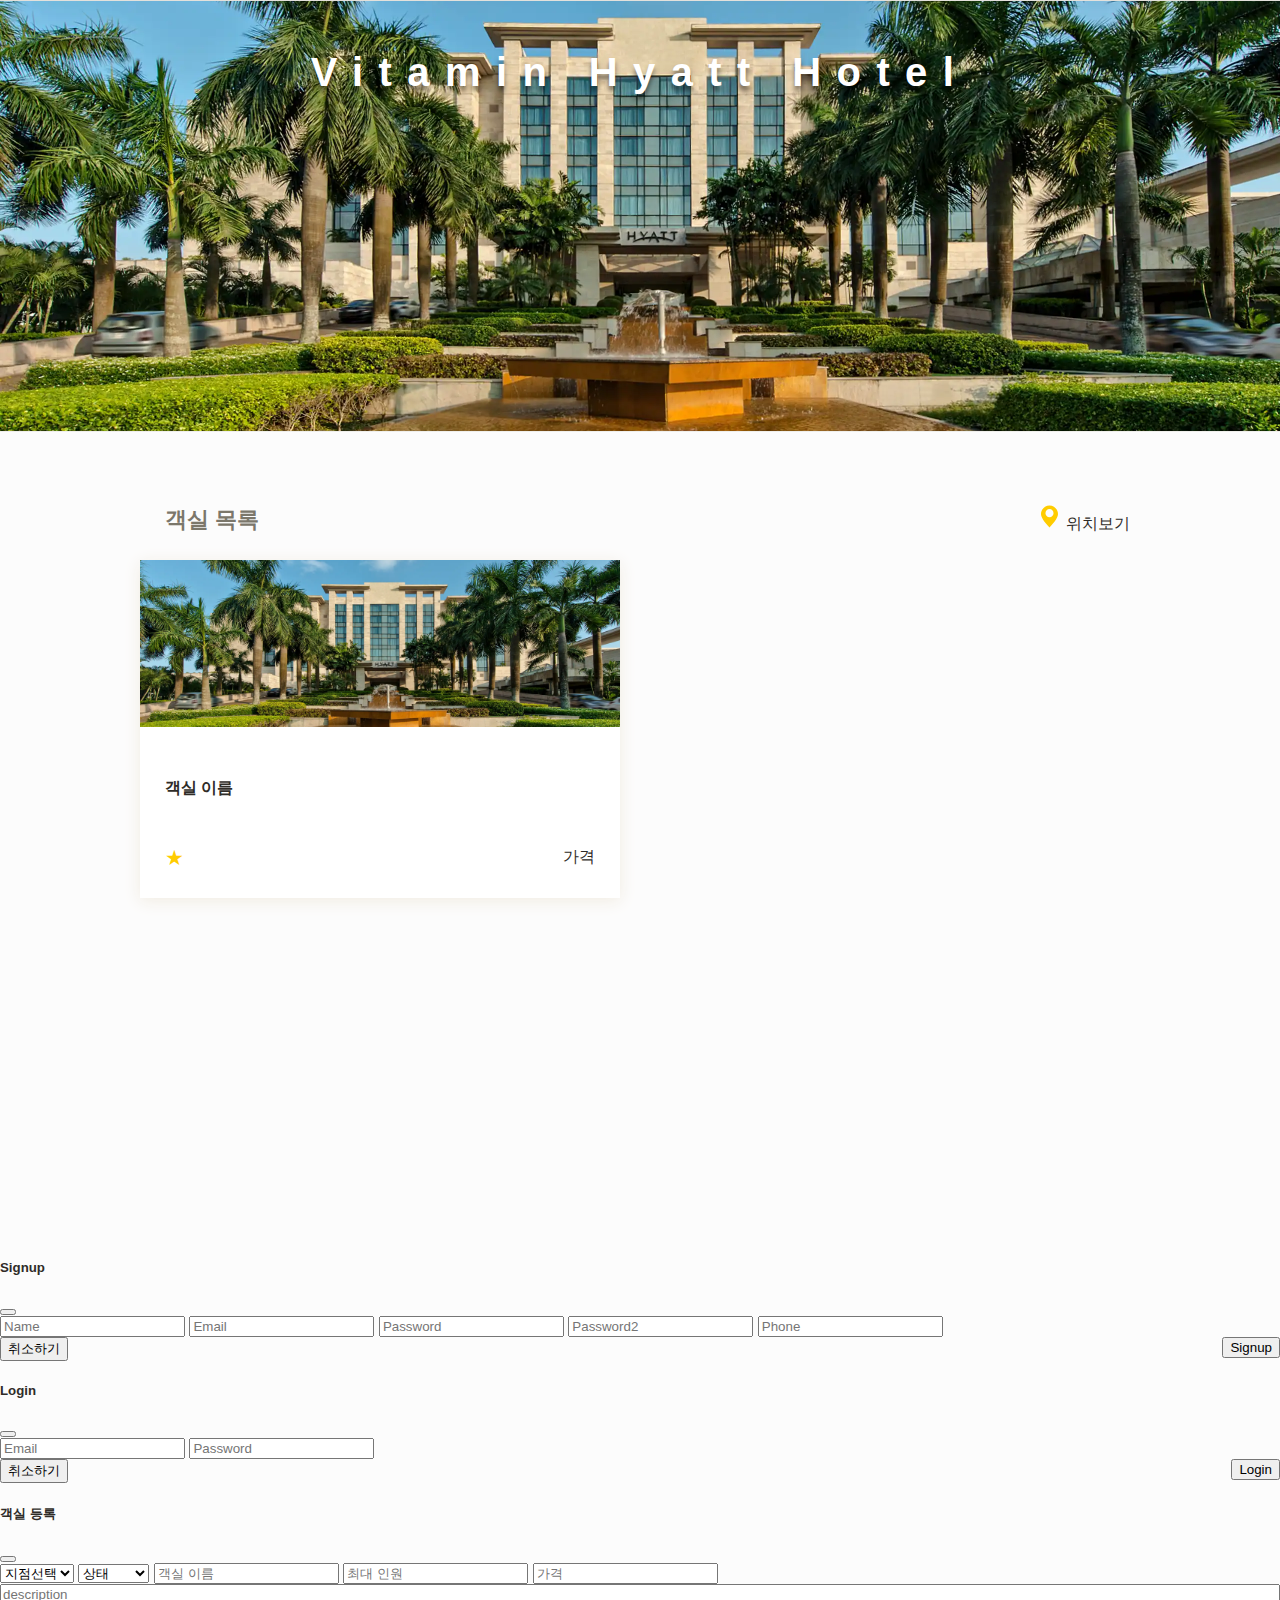
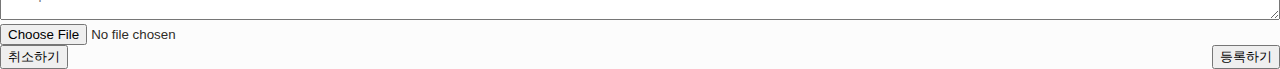
<file: index.html>
<!DOCTYPE html>
<html lang="en" dir="ltr">

<head>
    <meta charset="utf-8">
    <meta name="viewport" content="width=device-width, initial-scale=1, shrink-to-fit=no">
    <link rel="shortcut icon" type="image/png" href="/css/coplate/favicon/favicon.ico">
    <link href="https://cdn.jsdelivr.net/npm/bootstrap@5.0.0-beta3/dist/css/bootstrap.min.css" rel="stylesheet"
        integrity="sha384-eOJMYsd53ii+scO/bJGFsiCZc+5NDVN2yr8+0RDqr0Ql0h+rP48ckxlpbzKgwra6" crossorigin="anonymous">
    <script src="https://cdn.jsdelivr.net/npm/bootstrap@5.0.0-beta3/dist/js/bootstrap.bundle.min.js"
        integrity="sha384-JEW9xMcG8R+pH31jmWH6WWP0WintQrMb4s7ZOdauHnUtxwoG2vI5DkLtS3qm9Ekf"
        crossorigin="anonymous"></script>
    <script src="/js/api.js"></script>
    <script src="/js/loader.js"></script>
    <link href="/css/styles/style.css" rel="stylesheet" type="text/css" />
    <link href="/css/styles/theme.css" rel="stylesheet" type="text/css" />
    <link href="/css/styles/eunsu.css" rel="stylesheet" type="text/css" />
    <script src="https://cdn.jsdelivr.net/npm/bootstrap@5.0.0-beta3/dist/js/bootstrap.bundle.min.js"
        integrity="sha384-JEW9xMcG8R+pH31jmWH6WWP0WintQrMb4s7ZOdauHnUtxwoG2vI5DkLtS3qm9Ekf"
        crossorigin="anonymous"></script>
    <script src="https://ajax.googleapis.com/ajax/libs/jquery/3.5.1/jquery.min.js"></script>
    <script src="https://cdn.jsdelivr.net/npm/bootstrap@5.0.2/dist/js/bootstrap.bundle.min.js"
        integrity="sha384-MrcW6ZMFYlzcLA8Nl+NtUVF0sA7MsXsP1UyJoMp4YLEuNSfAP+JcXn/tWtIaxVXM"
        crossorigin="anonymous"></script>
    <script src="/js/eunsu.js"></script>
</head>

<body>
    <!-- nav start -->
    <header class="site-header navbar">
        <!-- navbar -->
    </header>
    <!-- nav end -->
    <!-- content start -->
    <main class="site-body">
        <div class="main-header">
            <div class="content">
                <div class="fg"></div>
                <h1>Vitamin Hyatt Hotel</h1>
            </div>
        </div>
        <div class="content-list max-content-width">
            <div class="header">
                <h2>객실 목록</h2>
                <a class="location" target="_blank" href="https://www.naver.com/">
                    <img class="cp-icon" src="/css/vitamin_hyatt/icons/ic-pin.svg" alt="Pin Icon">
                    <span>위치보기</span>
                </a>
            </div>
            <div class="contents" id="contents_id">
                <a href="/review_detail.html" id='contents_id'>

                    <section class="cp-card content">
                        <div class="thumb" style="background-image: url('/css/vitamin_hyatt/assets/main-fg2.webp');">
                        </div>
                        <div class="body">
                            <h4>객실 이름</h4>
                            <div class="metadata">
                                <div class="review-rating">
                                    <span class="cp-stars">
                                        ★
                                    </span>
                                </div>
                                <div class="review-author">
                                    <span>가격</span>
                                </div>
                            </div>
                        </div>
                    </section>
                </a>
            </div>
        </div>
    </main>
    <!-- content end -->
    <!-- sign up start -->
    <div class="modal fade" id="signup" tabindex="-1" aria-labelledby="su" aria-hidden="true">
        <div class="modal-dialog">
            <div class="modal-content">
                <div class="modal-header">
                    <h5 class="modal-title" id="su">
                        Signup</h5>
                    <button type="button" class="btn-close" data-bs-dismiss="modal" aria-label="Close"></button>
                </div>
                <form>
                    <div class="modal-body">
                        <input name="username" id="username" type="text" class="form-control" placeholder="Name">
                        <input name="email" id="email" type="email" class="form-control" placeholder="Email">
                        <input name="password" id="password" type="password" class="form-control"
                            placeholder="Password">
                        <input name="password2" id="password2" type="password" class="form-control"
                            placeholder="Password2">
                        <input name="phone" id="phone" type="text" oninput="autoHyphen(this)" class="form-control"
                            placeholder="Phone">
                    </div>
                    <div class="modal-footer">
                        <button type="button" class="btn btn-secondary" data-bs-dismiss="modal">취소하기
                        </button>
                        <button type="button" onclick="handleSignup()" class="btn btn-primary" style="float: right">
                            Signup
                        </button>
                    </div>
                </form>
            </div>
        </div>
    </div>
    <!-- sign up end -->
    <!-- login start -->
    <div class="modal fade" id="login" tabindex="-1" aria-labelledby="exampleModalLabel" aria-hidden="true">
        <div class="modal-dialog">
            <div class="modal-content">
                <div class="modal-header">
                    <h5 class="modal-title" id="exampleModalLabel">
                        Login</h5>
                    <button type="button" class="btn-close" data-bs-dismiss="modal" aria-label="Close"></button>
                </div>
                <form>
                    <div class="modal-body">
                        <!-- input에 id값 추가하기 -->
                        <input name="email" id="login-email" type="email" class="form-control" placeholder="Email">
                        <input name="password" id="login-password" type="password" class="form-control"
                            placeholder="Password">
                    </div>
                    <div class="modal-footer">
                        <button type="button" class="btn btn-secondary" data-bs-dismiss="modal">취소하기
                        </button>
                        <button type="button" onclick="handleSignin()" class="btn btn-primary" style="float: right">
                            Login
                        </button>
                    </div>
                </form>
            </div>
        </div>
    </div>
    <!-- login end -->
    <!-- room start -->
    <div class="modal fade" id="room" tabindex="-1" aria-labelledby="exampleModalLabel" aria-hidden="true">
        <div class="modal-dialog">
            <div class="modal-content">
                <div class="modal-header">
                    <h5 class="modal-title" id="exampleModalLabel">
                        객실 등록</h5>
                    <button type="button" class="btn-close" data-bs-dismiss="modal" aria-label="Close"></button>
                </div>
                <form>
                    <div class="modal-body">
                        <select id="spot">
                            <option value=>지점선택</option>
                            <option value=1>고양점</option>
                            <option value=2>대구점</option>
                            <option value=3>세종점</option>
                            <option value=4>양주점</option>
                            <option value=5>포항점</option>
                        </select>
                        <select id="status">
                            <option value="">상태</option>
                            <option value="checkin">check in</option>
                            <option value="empty">empty</option>
                        </select>
                        <input id="name" type="text" class="form-control" placeholder="객실 이름">
                        <input id="max_members" type="number" class="form-control" placeholder="최대 인원">
                        <input id="price" type="number" class="form-control" placeholder="가격">
                        <textarea id="description" placeholder="description" style="width: 100%;"></textarea>
                        <input id="img" type="file" class="form-control" placeholder="객실 이미지">
                    </div>
                    <div class="modal-footer">
                        <button type="button" class="btn btn-secondary" data-bs-dismiss="modal">취소하기
                        </button>
                        <button id="submitBtn" type="button" class="btn btn-primary" style="float: right"
                            onclick="createRoom()">
                            등록하기
                        </button>
                    </div>
                </form>
            </div>
        </div>
    </div>
    <!-- room end -->
</body>

</html>
</file>
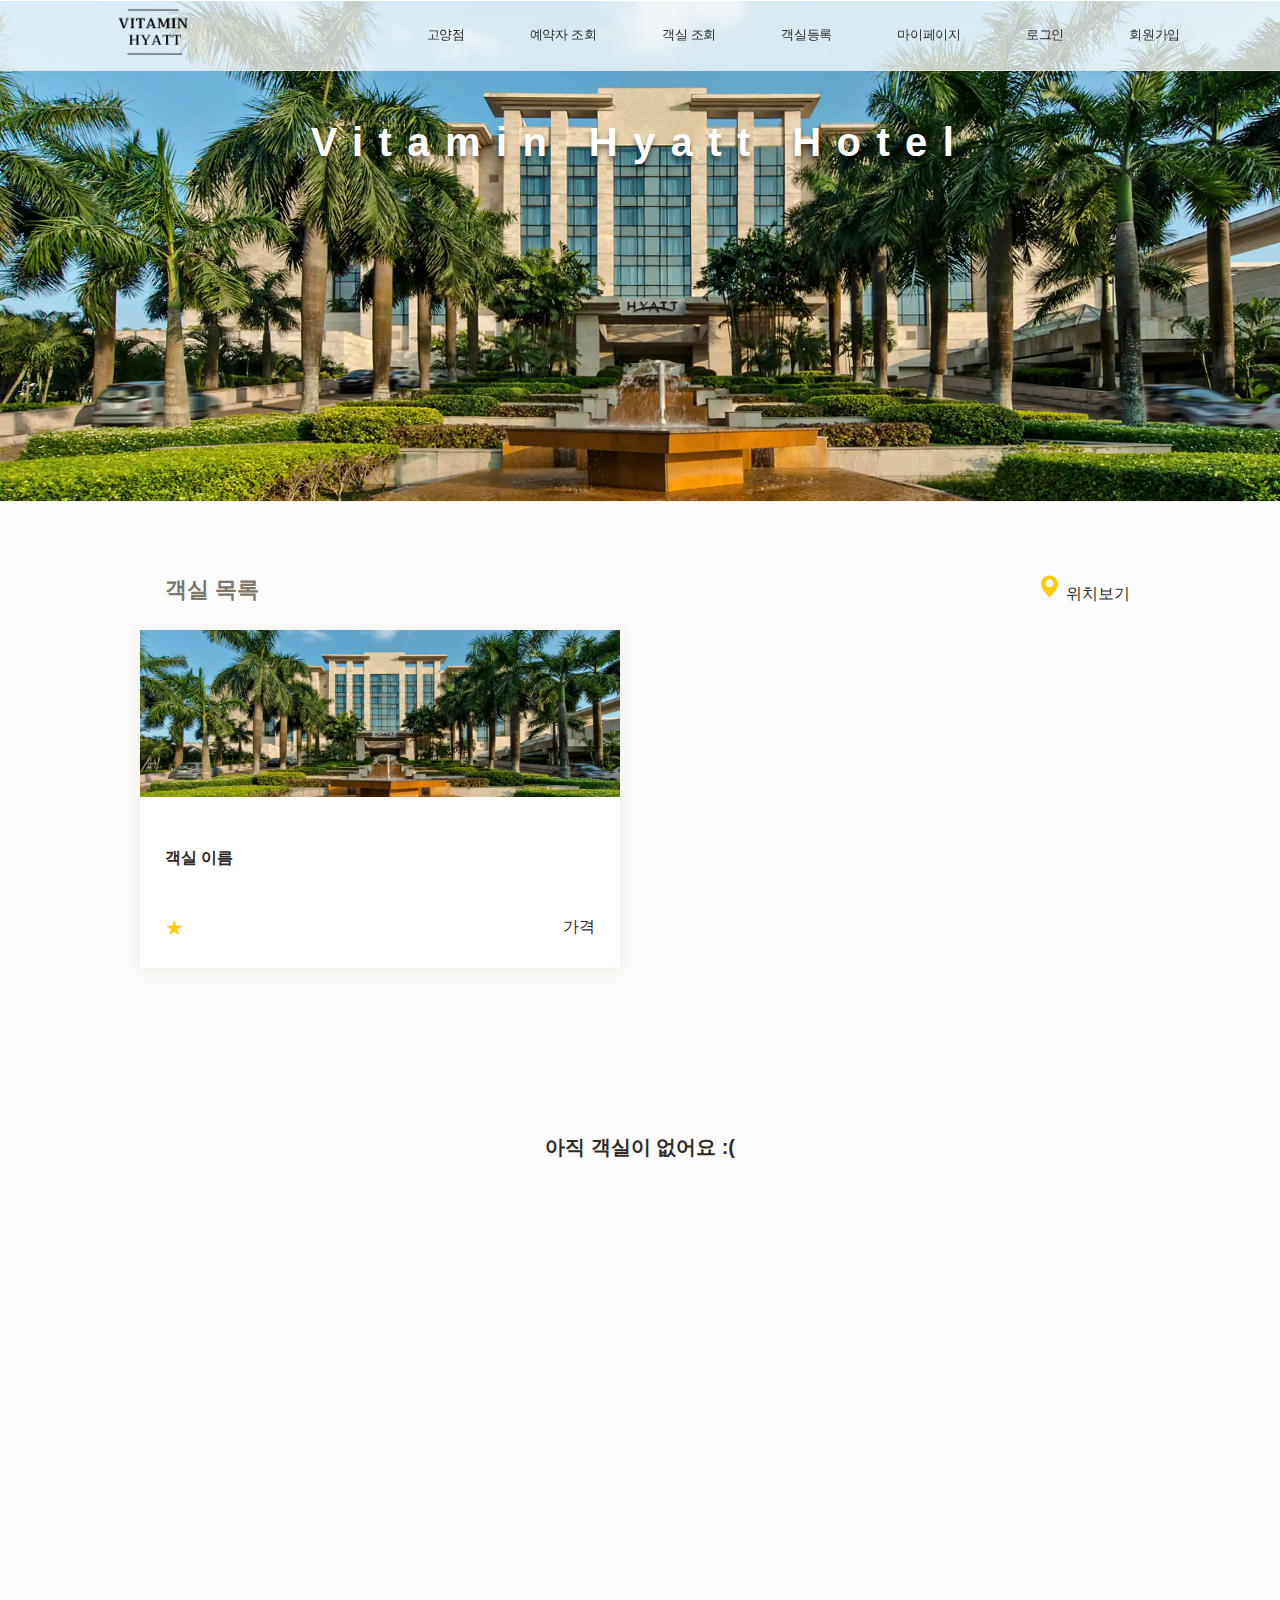
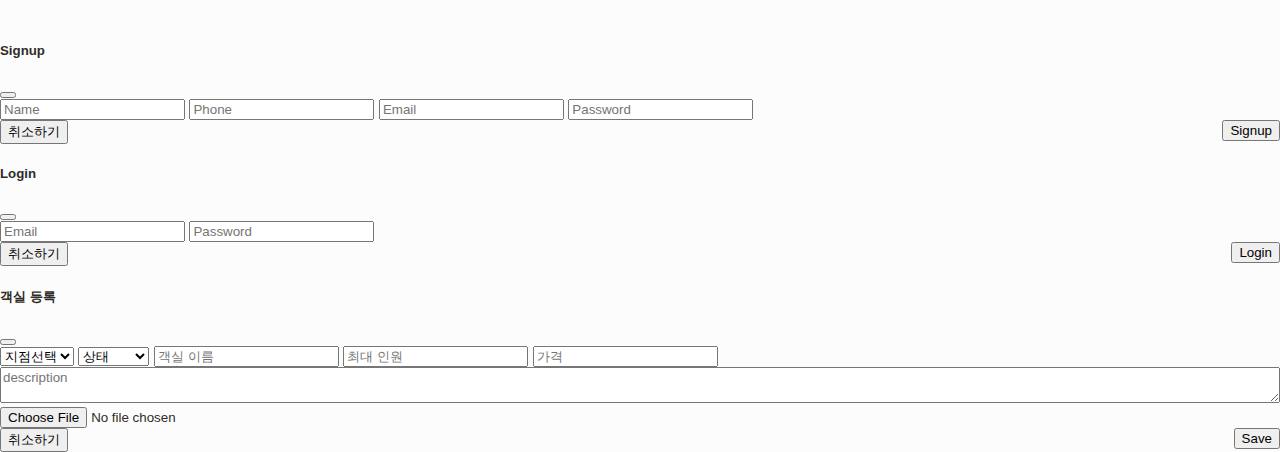
<file: vitamin_hyatt/index.html>
<!DOCTYPE html>
<html lang="en" dir="ltr">

<head>
    <meta charset="utf-8">
    <meta name="viewport" content="width=device-width, initial-scale=1, shrink-to-fit=no">
    <link rel="shortcut icon" type="image/png" href="/css/coplate/favicon/favicon.ico">
    <link href="https://cdn.jsdelivr.net/npm/bootstrap@5.0.0-beta3/dist/css/bootstrap.min.css" rel="stylesheet"
        integrity="sha384-eOJMYsd53ii+scO/bJGFsiCZc+5NDVN2yr8+0RDqr0Ql0h+rP48ckxlpbzKgwra6" crossorigin="anonymous">
    <script src="https://cdn.jsdelivr.net/npm/bootstrap@5.0.0-beta3/dist/js/bootstrap.bundle.min.js"
        integrity="sha384-JEW9xMcG8R+pH31jmWH6WWP0WintQrMb4s7ZOdauHnUtxwoG2vI5DkLtS3qm9Ekf"
        crossorigin="anonymous"></script>
    <link href="/css/vitamin_hyatt/styles/style.css" rel="stylesheet" type="text/css" />
    <link href="/css/vitamin_hyatt/styles/theme.css" rel="stylesheet" type="text/css" />
</head>

<body>
    <!-- nav start -->
    <header class="site-header navbar">
        <div class="content max-width">
            <a href="/vitamin_hyatt/index.html">
                <img class="logo" src="/css/vitamin_hyatt/assets/logo.png" alt="Logo">
            </a>
            <nav>
                <ul class="navbar">
                    <li><a href="/vitamin_hyatt/index.html">고양점</a></li>
                    <!-- <li><a href="">대구점</a></li>
                    <li><a href="">세종점</a></li>
                    <li><a href="">양주점</a></li>
                    <li><a href="">포항점</a></li> -->
                    <!-- <li><a href="">로그아웃</a></li> -->
                    <li><a href="/vitamin_hyatt/book_user_list.html">예약자 조회</a></li>
                    <li><a href="/vitamin_hyatt/room_list.html">객실 조회</a></li>
                    <li><a href="" data-bs-toggle="modal" data-bs-target="#room">객실등록</a></li>
                    <li><a href="/vitamin_hyatt/my_page.html">마이페이지</a></li>
                    <li><a href="" data-bs-toggle="modal" data-bs-target="#login">로그인</a></li>
                    <li><a href="" data-bs-toggle="modal" data-bs-target="#signup">회원가입</a></li>
                </ul>
            </nav>
        </div>
    </header>
    <!-- nav end -->
    <!-- content start -->
    <main class="site-body">
        <div class="main-header">
            <div class="content">
                <div class="fg"></div>
                <h1>Vitamin Hyatt Hotel</h1>
            </div>
        </div>
        <div class="content-list max-content-width">
            <div class="header">
                <h2>객실 목록</h2>
                <a class="location" target="_blank" href="https://www.naver.com/">
                    <img class="cp-icon" src="/css/vitamin_hyatt/icons/ic-pin.svg" alt="Pin Icon">
                    <span>위치보기</span>
                </a>
            </div>
            <div class="contents">
                <a href="/vitamin_hyatt/review_detail.html">
                    <section class="cp-card content">
                        <div class="thumb" style="background-image: url('/css/vitamin_hyatt/assets/main-fg2.webp');">
                        </div>
                        <div class="body">
                            <h4>객실 이름</h4>
                            <div class="metadata">
                                <div class="review-rating">
                                    <span class="cp-stars">
                                        ★
                                    </span>
                                </div>
                                <div class="review-author">
                                    <span>가격</span>
                                </div>
                            </div>
                        </div>
                    </section>
                </a>
                <p class="empty">아직 객실이 없어요 :(</p>
            </div>
        </div>
    </main>
    <!-- content end -->
    <!-- sign up start -->
    <div class="modal fade" id="signup" tabindex="-1" aria-labelledby="su" aria-hidden="true">
        <div class="modal-dialog">
            <div class="modal-content">
                <div class="modal-header">
                    <h5 class="modal-title" id="su">
                        Signup</h5>
                    <button type="button" class="btn-close" data-bs-dismiss="modal" aria-label="Close"></button>
                </div>
                <form action="/" method="post">
                    <div class="modal-body">
                        <input name="name" type="text" class="form-control" placeholder="Name">
                        <input name="phone" type="text" class="form-control" placeholder="Phone">
                        <input name="email" type="email" class="form-control" placeholder="Email">
                        <input name="password" type="password" class="form-control" placeholder="Password">
                    </div>
                    <div class="modal-footer">
                        <button type="button" class="btn btn-secondary" data-bs-dismiss="modal">취소하기
                        </button>
                        <button type="submit" class="btn btn-primary" style="float: right">
                            Signup
                        </button>
                    </div>
                </form>
            </div>
        </div>
    </div>
    <!-- sign up end -->
    <!-- login start -->
    <div class="modal fade" id="login" tabindex="-1" aria-labelledby="exampleModalLabel" aria-hidden="true">
        <div class="modal-dialog">
            <div class="modal-content">
                <div class="modal-header">
                    <h5 class="modal-title" id="exampleModalLabel">
                        Login</h5>
                    <button type="button" class="btn-close" data-bs-dismiss="modal" aria-label="Close"></button>
                </div>
                <form action="/" method="post">
                    <div class="modal-body">
                        <input name="email" type="email" class="form-control" placeholder="Email">
                        <input name="password" type="password" class="form-control" placeholder="Password">
                    </div>
                    <div class="modal-footer">
                        <button type="button" class="btn btn-secondary" data-bs-dismiss="modal">취소하기
                        </button>
                        <button type="submit" class="btn btn-primary" style="float: right">
                            Login
                        </button>
                    </div>
                </form>
            </div>
        </div>
    </div>
    <!-- login end -->
    <!-- room start -->
    <div class="modal fade" id="room" tabindex="-1" aria-labelledby="exampleModalLabel" aria-hidden="true">
        <div class="modal-dialog">
            <div class="modal-content">
                <div class="modal-header">
                    <h5 class="modal-title" id="exampleModalLabel">
                        객실 등록</h5>
                    <button type="button" class="btn-close" data-bs-dismiss="modal" aria-label="Close"></button>
                </div>
                <form action="/" method="post">
                    <div class="modal-body">
                        <select name="spot">
                            <option value="">지점선택</option>
                            <option value="고양점">고양점</option>
                            <option value="대구점">대구점</option>
                            <option value="세종점">세종점</option>
                            <option value="양주점">양주점</option>
                            <option value="포항점">포항점</option>
                        </select>
                        <select name="status">
                            <option value="">상태</option>
                            <option value="checkin">check in</option>
                            <option value="empty">empty</option>
                        </select>
                        <input name="name" type="text" class="form-control" placeholder="객실 이름">
                        <input name="max_memver" type="number" class="form-control" placeholder="최대 인원">
                        <input name="price" type="number" class="form-control" placeholder="가격">
                        <textarea placeholder="description" style="width: 100%;"></textarea>
                        <input name="img" type="file" class="form-control" placeholder="객실 이미지">
                    </div>
                    <div class="modal-footer">
                        <button type="button" class="btn btn-secondary" data-bs-dismiss="modal">취소하기
                        </button>
                        <button type="submit" class="btn btn-primary" style="float: right">
                            Save
                        </button>
                    </div>
                </form>
            </div>
        </div>
    </div>
    <!-- room end -->
</body>

</html>
</file>
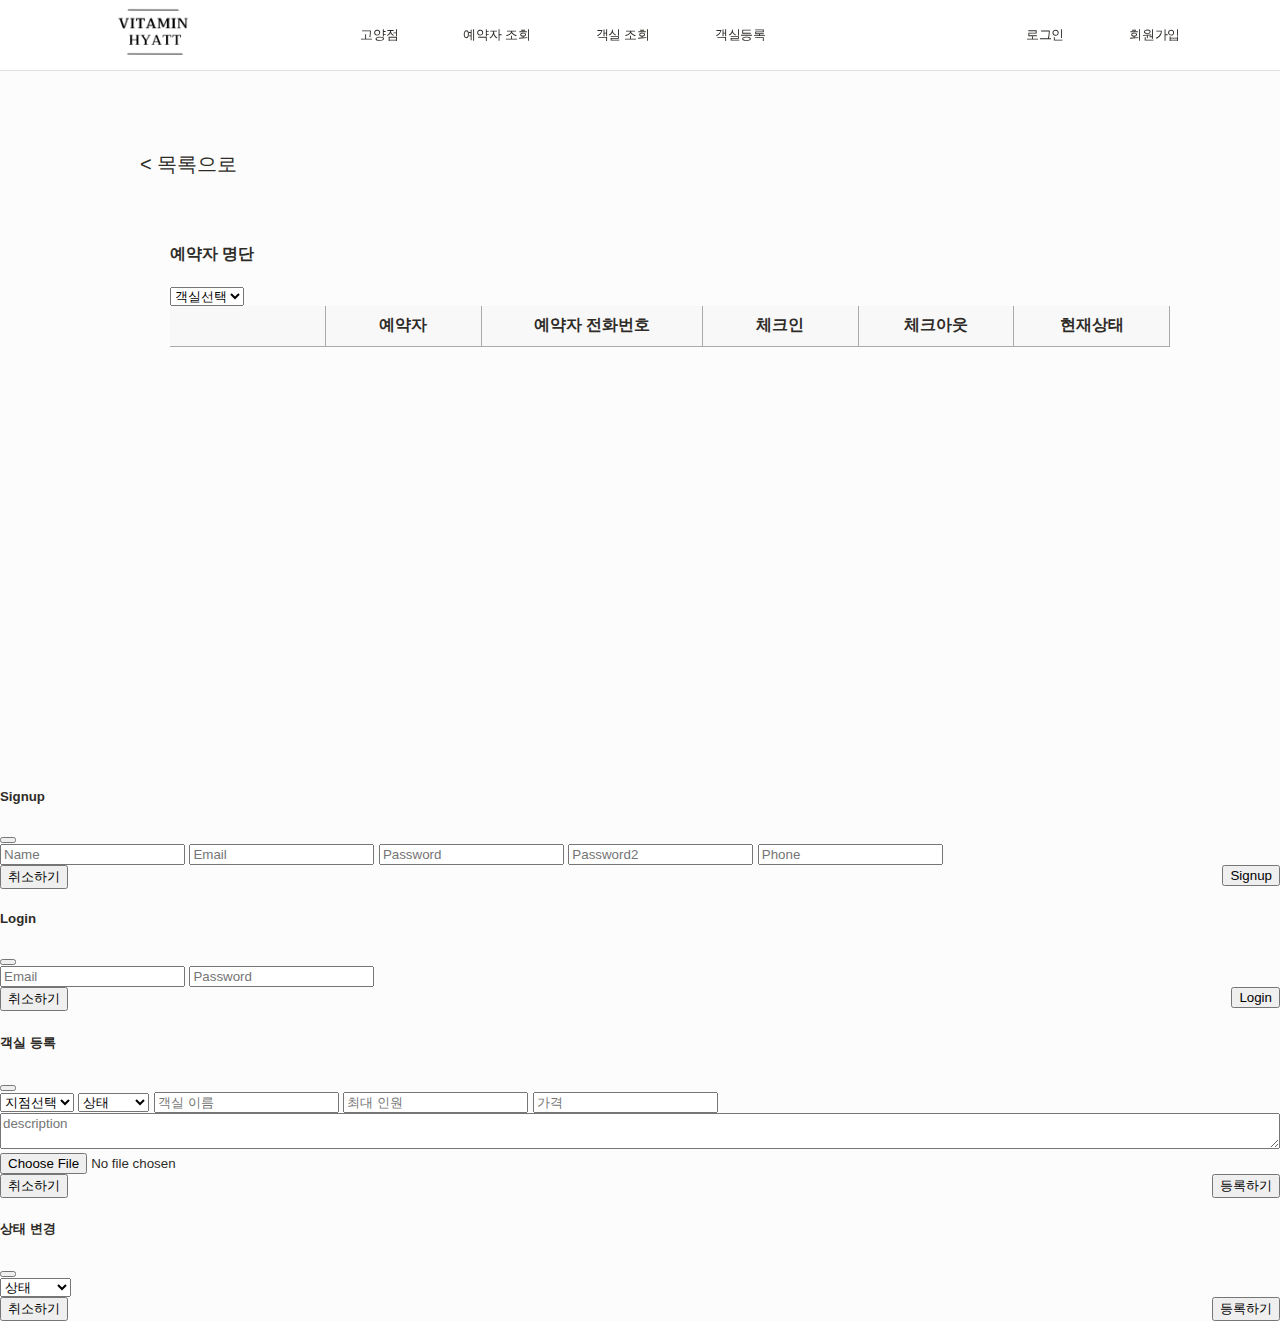
<file: book_user_list.html>
<!DOCTYPE html>
<html lang="en" dir="ltr">

<head>
    <meta charset="utf-8">
    <meta name="viewport" content="width=device-width, initial-scale=1, shrink-to-fit=no">
    <link rel="shortcut icon" type="image/png" href="/css/coplate/favicon/favicon.ico">
    <link href="https://cdn.jsdelivr.net/npm/bootstrap@5.0.0-beta3/dist/css/bootstrap.min.css" rel="stylesheet"
        integrity="sha384-eOJMYsd53ii+scO/bJGFsiCZc+5NDVN2yr8+0RDqr0Ql0h+rP48ckxlpbzKgwra6" crossorigin="anonymous">
    <script src="https://cdn.jsdelivr.net/npm/bootstrap@5.0.0-beta3/dist/js/bootstrap.bundle.min.js"
        integrity="sha384-JEW9xMcG8R+pH31jmWH6WWP0WintQrMb4s7ZOdauHnUtxwoG2vI5DkLtS3qm9Ekf"
        crossorigin="anonymous"></script>
    <script src="https://ajax.googleapis.com/ajax/libs/jquery/3.5.1/jquery.min.js"></script>
    <script src="https://cdn.jsdelivr.net/npm/bootstrap@5.0.2/dist/js/bootstrap.bundle.min.js"
        integrity="sha384-MrcW6ZMFYlzcLA8Nl+NtUVF0sA7MsXsP1UyJoMp4YLEuNSfAP+JcXn/tWtIaxVXM"
        crossorigin="anonymous"></script>
    <script src="/js/cal.js"></script>
    <script src="/js/api.js"></script>
    <script src="/js/loader.js"></script>
    <script src="/js/book_user_list.js"></script>
    <script src="/js/rooms.js"></script>
    <script src="/js/room_list.js"></script>
    <link href="/css/styles/style.css" rel="stylesheet" type="text/css" />
    <link href="/css/styles/theme.css" rel="stylesheet" type="text/css" />

</head>

<body>
    <!-- nav start -->
    <header class="site-header navbar">
        <!-- navbar -->
    </header>
    <!-- nav end -->
    <main class="site-body">
        <article class="review-detail max-content-width">
            <div class="review-info">
                <a class="back-link" href="/vitamin_hyatt/index.html">&lt; 목록으로</a>
            </div>
            <div class="content" style="display:inline-block; width:100%; margin-left:30px">
                <h4>예약자 명단</h4>
                <select name="객실">
                    <option value="">객실선택</option>
                    <option value="스위트룸">스위트룸</option>
                </select>
                <table style="width: 100%;">
                    <thead>
                        <tr>
                            <th class="pin"> </th>
                            <th>예약자</th>
                            <th>예약자 전화번호</th>
                            <th>체크인</th>
                            <th>체크아웃</th>
                            <th>현재상태</th>
                        </tr>
                    </thead>
                    <tbody id="book_info">
                    </tbody>
                </table>
                <div id="test">

                </div>
            </div>
            </div>
        </article>
    </main>
    <!-- 회원가입 모달창 -->
    <div class="modal fade" id="signup" tabindex="-1" aria-labelledby="su" aria-hidden="true">
        <div class="modal-dialog">
            <div class="modal-content">
                <div class="modal-header">
                    <h5 class="modal-title" id="su">
                        Signup</h5>
                    <button type="button" class="btn-close" data-bs-dismiss="modal" aria-label="Close"></button>
                </div>
                <form>
                    <div class="modal-body">
                        <input name="username" id="username" type="text" class="form-control" placeholder="Name">
                        <input name="email" id="email" type="email" class="form-control" placeholder="Email">
                        <input name="password" id="password" type="password" class="form-control"
                            placeholder="Password">
                        <input name="password2" id="password2" type="password" class="form-control"
                            placeholder="Password2">
                        <input name="phone" id="phone" type="text" oninput="autoHyphen(this)" class="form-control"
                            placeholder="Phone">

                    </div>
                    <div class="modal-footer">
                        <button type="button" class="btn btn-secondary" data-bs-dismiss="modal">취소하기
                        </button>
                        <button type="button" onclick="handleSignup()" class="btn btn-primary" style="float: right">
                            Signup
                        </button>
                    </div>
                </form>
            </div>
        </div>
    </div>
    <!-- 로그인 모달창 -->
    <div class="modal fade" id="login" tabindex="-1" aria-labelledby="exampleModalLabel" aria-hidden="true">
        <div class="modal-dialog">
            <div class="modal-content">
                <div class="modal-header">
                    <h5 class="modal-title" id="exampleModalLabel">
                        Login</h5>
                    <button type="button" class="btn-close" data-bs-dismiss="modal" aria-label="Close"></button>
                </div>
                <form>
                    <div class="modal-body">
                        <input name="email" id="login-email" type="email" class="form-control" placeholder="Email">
                        <input name="password" id="login-password" type="password" class="form-control"
                            placeholder="Password">
                    </div>
                    <div class="modal-footer">
                        <button type="button" class="btn btn-secondary" data-bs-dismiss="modal">취소하기
                        </button>
                        <button type="button" onclick="handleSignin()" class="btn btn-primary" style="float: right">
                            Login
                        </button>
                    </div>
                </form>
            </div>
        </div>
    </div>
    <div class="modal fade" id="room" tabindex="-1" aria-labelledby="exampleModalLabel" aria-hidden="true">
        <div class="modal-dialog">
            <div class="modal-content">
                <div class="modal-header">
                    <h5 class="modal-title" id="exampleModalLabel">
                        객실 등록</h5>
                    <button type="button" class="btn-close" data-bs-dismiss="modal" aria-label="Close"></button>
                </div>
                <form>
                    <div class="modal-body">
                        <select id="spot">
                            <option value=>지점선택</option>
                            <option value=1>고양점</option>
                            <option value=2>대구점</option>
                            <option value=3>세종점</option>
                            <option value=4>양주점</option>
                            <option value=5>포항점</option>
                        </select>
                        <select id="status">
                            <option value="">상태</option>
                            <option value="checkin">check in</option>
                            <option value="empty">empty</option>
                        </select>
                        <input id="name" type="text" class="form-control" placeholder="객실 이름">
                        <input id="max_members" type="number" class="form-control" placeholder="최대 인원">
                        <input id="price" type="number" class="form-control" placeholder="가격">
                        <textarea id="description" placeholder="description" style="width: 100%;"></textarea>
                        <input id="img" type="file" class="form-control" placeholder="객실 이미지">
                    </div>
                    <div class="modal-footer">
                        <button type="button" class="btn btn-secondary" data-bs-dismiss="modal">취소하기
                        </button>
                        <button id="submitBtn" type="button" class="btn btn-primary" style="float: right"
                            onclick="createRoom()">
                            등록하기
                        </button>
                    </div>
                </form>
            </div>
        </div>
    </div>
    <div class="modal fade" id="status" tabindex="-1" aria-labelledby="exampleModalLabel" aria-hidden="true">
        <div class="modal-dialog">
            <div class="modal-content">
                <div class="modal-header">
                    <h5 class="modal-title" id="exampleModalLabel">
                        상태 변경</h5>
                    <button type="button" class="btn-close" data-bs-dismiss="modal" aria-label="Close"></button>
                </div>
                <div class="modal-body">
                    <select name="status">
                        <option value="">상태</option>
                        <option value="checkin">check in</option>
                        <option value="empty">empty</option>
                    </select>
                </div>
                <div class="modal-footer">
                    <button type="button" class="btn btn-secondary" data-bs-dismiss="modal">취소하기
                    </button>
                    <button id="submitBtn" type="button" class="btn btn-primary" style="float: right"
                        onclick="createRoom()">
                        등록하기
                    </button>
                </div>
            </div>
        </div>
    </div>
</body>

</html>
</file>
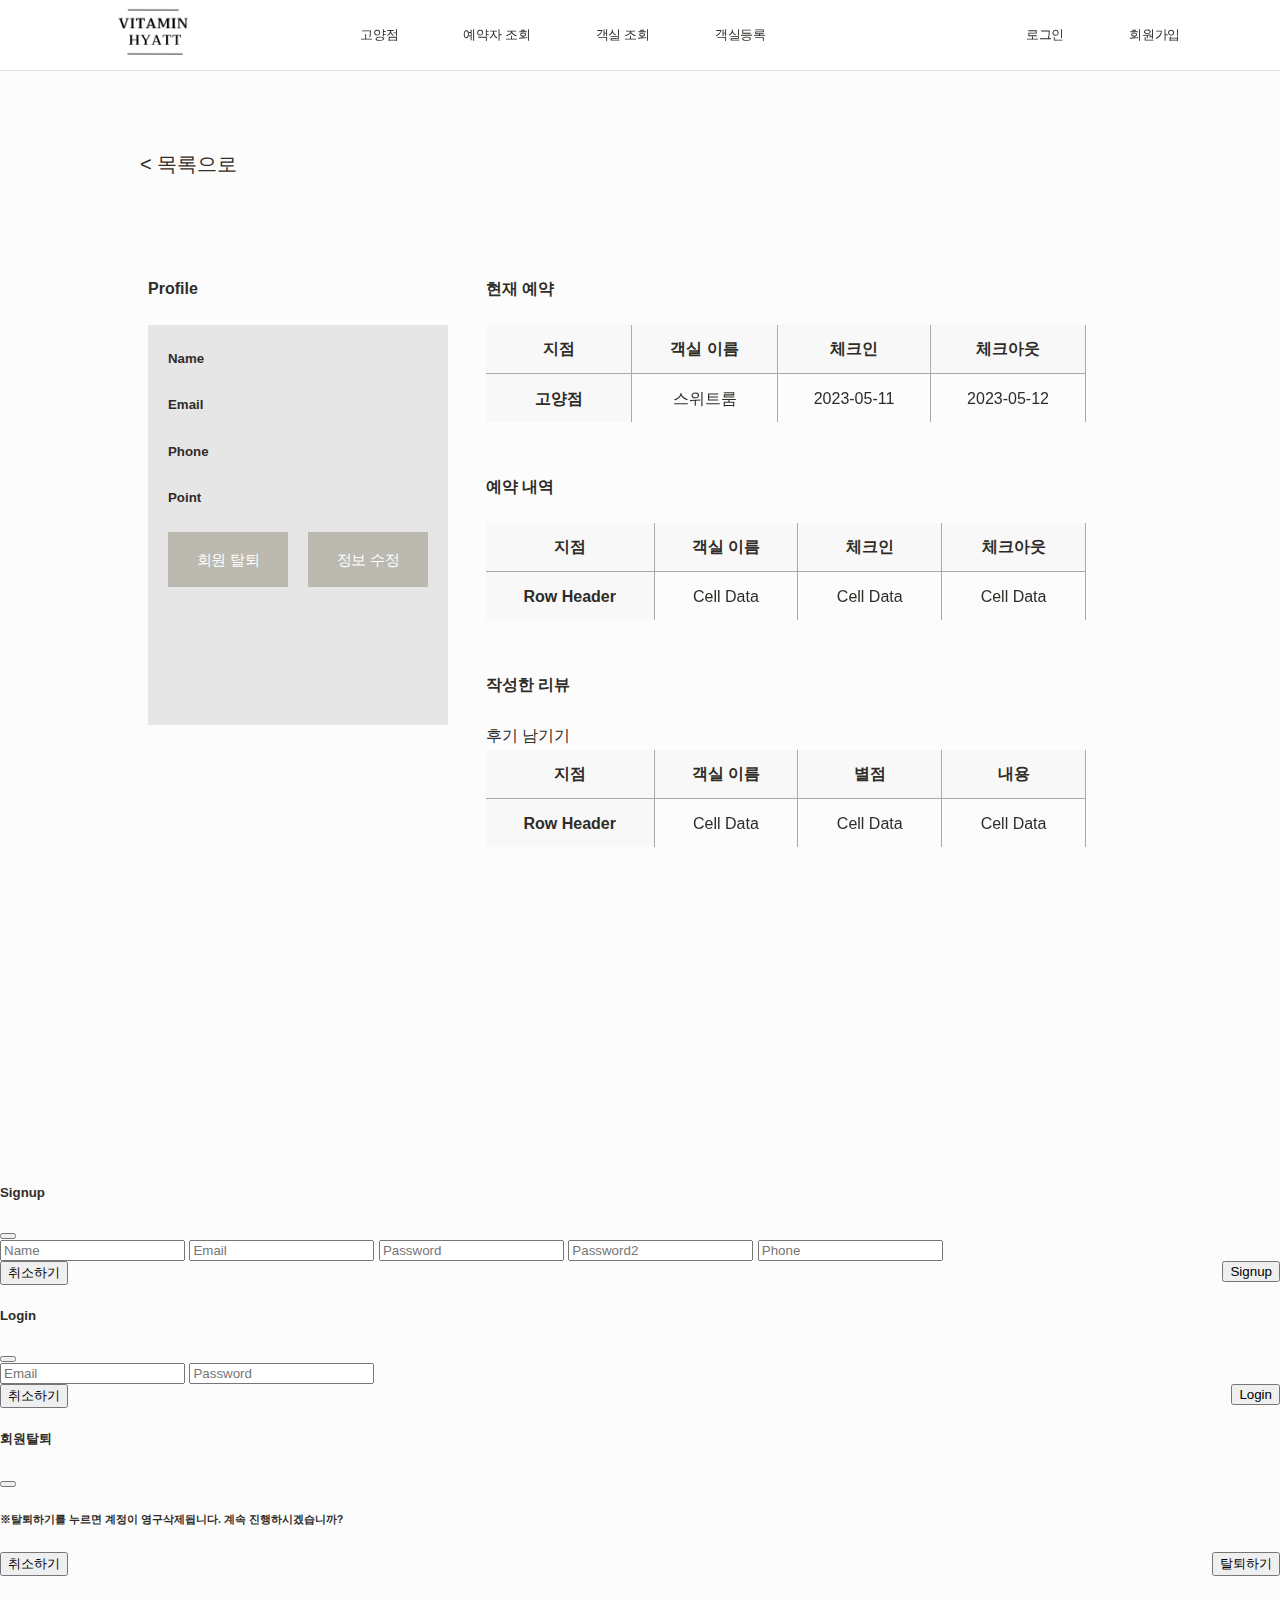
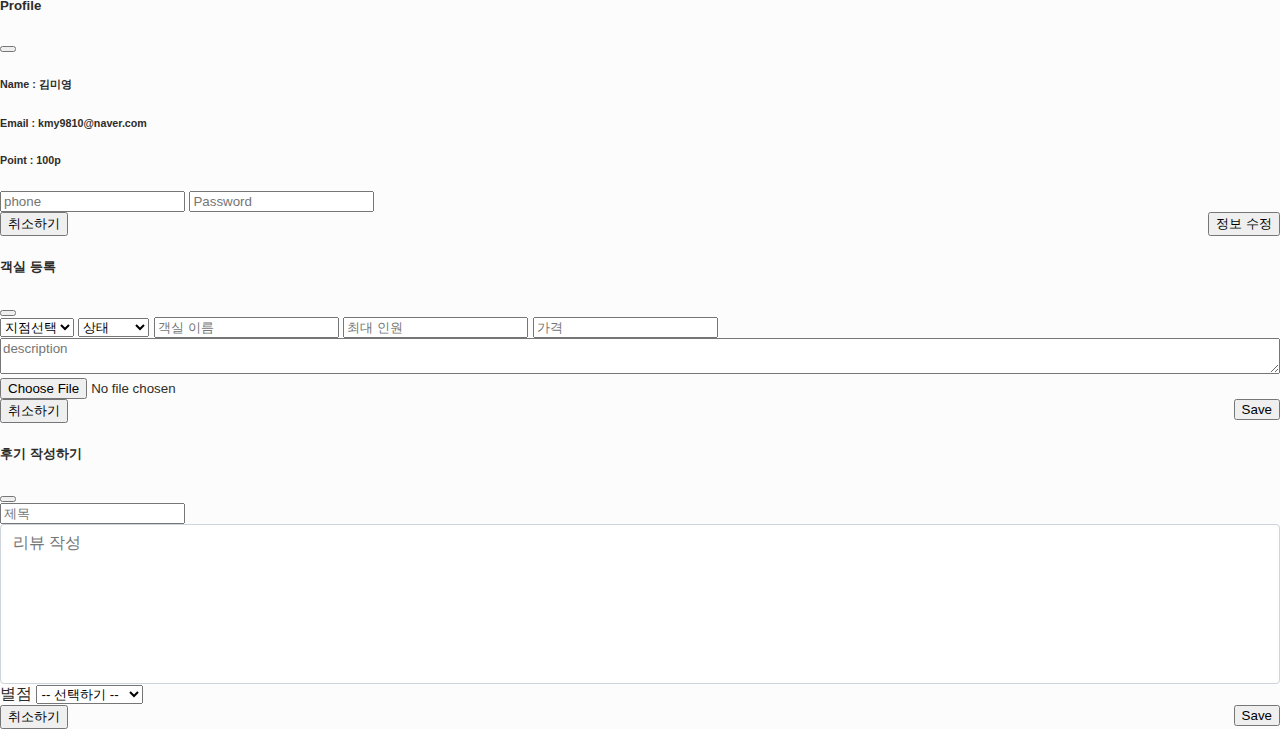
<file: my_page.html>
<!DOCTYPE html>
<html lang="en" dir="ltr">

<head>
  <meta charset="utf-8">
  <meta name="viewport" content="width=device-width, initial-scale=1, shrink-to-fit=no">
  <link rel="shortcut icon" type="image/png" href="/css/coplate/favicon/favicon.ico">
  <link href="https://cdn.jsdelivr.net/npm/bootstrap@5.0.0-beta3/dist/css/bootstrap.min.css" rel="stylesheet"
    integrity="sha384-eOJMYsd53ii+scO/bJGFsiCZc+5NDVN2yr8+0RDqr0Ql0h+rP48ckxlpbzKgwra6" crossorigin="anonymous">
  <script src="https://cdn.jsdelivr.net/npm/bootstrap@5.0.0-beta3/dist/js/bootstrap.bundle.min.js"
    integrity="sha384-JEW9xMcG8R+pH31jmWH6WWP0WintQrMb4s7ZOdauHnUtxwoG2vI5DkLtS3qm9Ekf"
    crossorigin="anonymous"></script>
  <script src="https://ajax.googleapis.com/ajax/libs/jquery/3.5.1/jquery.min.js"></script>
  <script src="https://cdn.jsdelivr.net/npm/bootstrap@5.0.2/dist/js/bootstrap.bundle.min.js"
    integrity="sha384-MrcW6ZMFYlzcLA8Nl+NtUVF0sA7MsXsP1UyJoMp4YLEuNSfAP+JcXn/tWtIaxVXM"
    crossorigin="anonymous"></script>
  <script src="/js/cal.js"></script>
  <script src="/js/api.js"></script>
  <script src="/js/loader.js"></script>
  <script src="/js/my_page.js"></script>
  <link href="/css/styles/style.css" rel="stylesheet" type="text/css" />
  <link href="/css/styles/theme.css" rel="stylesheet" type="text/css" />
</head>

<body>
  <header class="site-header navbar">
    <!-- navbar -->
  </header>
  <main class="site-body">
    <article class="review-detail max-content-width">
      <div class="review-info">
        <!-- 마이페이지 유저정보 -->
        <a class="back-link" href="/index.html">&lt; 목록으로</a>
      </div>
      <div class="content" style="height: 600px;">
        <div class="content" style="float:left; width: 30%;">
          <h4>Profile</h4>
          <div style="height: 400px; width:100%; background-color:rgb(231, 230, 230); float:left">
            <div style="margin-left: 20px; margin-top:20px">
              <h5>Name</h5>
              <p style="margin-left: 10px;" id='username'></p>
              <h5>Email</h5>
              <p style="margin-left: 10px;" id='email'></p>
              <h5>Phone</h5>
              <p style="margin-left: 10px;" id='phone'></p>
              <h5>Point</h5>
              <p style="margin-left: 10px;" id='point'></p>
            </div>
            <div style="display: inline-block; margin-left:20px">
              <a class="cp-button secondary" href="" data-bs-toggle="modal" data-bs-target="#deleteuser"
                style="width: 120px; font-size:15px">회원
                탈퇴</a>
            </div>
            <div style="float: right; margin-right:20px">
              <a class="cp-button secondary" href="" data-bs-toggle="modal" data-bs-target="#profile"
                style="width: 120px; font-size:15px">정보
                수정</a>
            </div>
          </div>
        </div>
        <div class="content" style="display:inline-block; width:600px; margin-left:30px">
          <h4>현재 예약</h4>
          <table style="width: 100%;">
            <thead>
              <tr>
                <th class="pin">지점</th>
                <th>객실 이름</th>
                <th>체크인</th>
                <th>체크아웃</th>
              </tr>
            </thead>
            <tbody>
              <tr>
                <th>고양점</th>
                <td>스위트룸</td>
                <td>2023-05-11</td>
                <td>2023-05-12</td>
              </tr>
            </tbody>
          </table>
          <h4 style="margin-top:50px;">예약 내역</h4>
          <table style="width: 100%;">
            <thead>
              <tr>
                <th class="pin">지점</th>
                <th>객실 이름</th>
                <th>체크인</th>
                <th>체크아웃</th>
              </tr>
            </thead>
            <tbody>
              <tr>
                <th>Row Header</th>
                <td>Cell Data</td>
                <td>Cell Data</td>
                <td>Cell Data</td>
              </tr>
            </tbody>
          </table>
          <h4 style="margin-top:50px;">작성한 리뷰</h4>
          <a href="" data-bs-toggle="modal" data-bs-target="#review">후기 남기기</a>
          <table style="width: 100%;">
            <thead>
              <tr>
                <th class="pin">지점</th>
                <th>객실 이름</th>
                <th>별점</th>
                <th>내용</th>
              </tr>
            </thead>
            <tbody>
              <tr>
                <th>Row Header</th>
                <td>Cell Data</td>
                <td>Cell Data</td>
                <td>Cell Data</td>
              </tr>
            </tbody>
          </table>
        </div>
      </div>
    </article>
  </main>
  <!-- 회원가입 모달창 -->
  <div class="modal fade" id="signup" tabindex="-1" aria-labelledby="su" aria-hidden="true">
    <div class="modal-dialog">
      <div class="modal-content">
        <div class="modal-header">
          <h5 class="modal-title" id="su">
            Signup</h5>
          <button type="button" class="btn-close" data-bs-dismiss="modal" aria-label="Close"></button>
        </div>
        <form>
          <div class="modal-body">
            <input name="username" id="username" type="text" class="form-control" placeholder="Name">
            <input name="email" id="email" type="email" class="form-control" placeholder="Email">
            <input name="password" id="password" type="password" class="form-control" placeholder="Password">
            <input name="password2" id="password2" type="password" class="form-control" placeholder="Password2">
            <input name="phone" id="phone" type="text" oninput="autoHyphen(this)" class="form-control"
              placeholder="Phone">
          </div>
          <div class="modal-footer">
            <button type="button" class="btn btn-secondary" data-bs-dismiss="modal">취소하기
            </button>
            <button type="button" onclick="handleSignup()" class="btn btn-primary" style="float: right">
              Signup
            </button>
          </div>
        </form>
      </div>
    </div>
  </div>
  <!-- 로그인 모달창 -->
  <div class="modal fade" id="login" tabindex="-1" aria-labelledby="exampleModalLabel" aria-hidden="true">
    <div class="modal-dialog">
      <div class="modal-content">
        <div class="modal-header">
          <h5 class="modal-title" id="exampleModalLabel">
            Login</h5>
          <button type="button" class="btn-close" data-bs-dismiss="modal" aria-label="Close"></button>
        </div>
        <form>
          <div class="modal-body">
            <input name="email" id="login-email" type="email" class="form-control" placeholder="Email">
            <input name="password" id="login-password" type="password" class="form-control" placeholder="Password">
          </div>
          <div class="modal-footer">
            <button type="button" class="btn btn-secondary" data-bs-dismiss="modal">취소하기
            </button>
            <button type="button" onclick="handleSignin()" class="btn btn-primary" style="float: right">
              Login
            </button>
          </div>
        </form>
      </div>
    </div>
  </div>
  <!-- 회원탈퇴확인 모달창 -->
  <div class="modal fade" id="deleteuser" tabindex="-1" aria-labelledby="exampleModalLabel" aria-hidden="true">
    <div class="modal-dialog">
      <div class="modal-content">
        <div class="modal-header">
          <h5 class="modal-title" id="exampleModalLabel">
            회원탈퇴</h5>
          <button type="button" class="btn-close" data-bs-dismiss="modal" aria-label="Close"></button>
        </div>
        <form>
          <div class="modal-body">
            <h6>※탈퇴하기를 누르면 계정이 영구삭제됩니다. 계속 진행하시겠습니까?</h6>
          </div>
          <div class="modal-footer">
            <button type="button" class="btn btn-secondary" data-bs-dismiss="modal">취소하기
            </button>
            <button type="button" class="btn btn-primary" style="float: right" onclick="handlesUserDelete()">
              탈퇴하기
            </button>
          </div>
        </form>
      </div>
    </div>
  </div>
  <!-- 정보 수정 모달창 -->
  <div class="modal fade" id="profile" tabindex="-1" aria-labelledby="exampleModalLabel" aria-hidden="true">
    <div class="modal-dialog">
      <div class="modal-content">
        <div class="modal-header">
          <h5 class="modal-title" id="exampleModalLabel">
            Profile</h5>
          <button type="button" class="btn-close" data-bs-dismiss="modal" aria-label="Close"></button>
        </div>
        <form>
          <div class="modal-body">
            <h6 id="change-username">Name : 김미영</h6>
            <h6 id="change-email">Email : kmy9810@naver.com</h6>
            <h6 id="change-point">Point : 100p</h6>
            <input name="phone" type="text" class="form-control" placeholder="phone" id="change-phone">
            <input name="password" type="password" class="form-control" placeholder="Password" id="change-password">
          </div>
          <div class="modal-footer">
            <button type="button" class="btn btn-secondary" data-bs-dismiss="modal">취소하기
            </button>
            <button type="button" class="btn btn-primary" style="float: right" onclick="handlesProfileChange()">
              정보 수정
            </button>
          </div>
        </form>
      </div>
    </div>
  </div>

  <div class="modal fade" id="room" tabindex="-1" aria-labelledby="exampleModalLabel" aria-hidden="true">
    <div class="modal-dialog">
      <div class="modal-content">
        <div class="modal-header">
          <h5 class="modal-title" id="exampleModalLabel">
            객실 등록</h5>
          <button type="button" class="btn-close" data-bs-dismiss="modal" aria-label="Close"></button>
        </div>
        <form action="/" method="post">
          <div class="modal-body">
            <select name="spot">
              <option value="">지점선택</option>
              <option value="고양점">고양점</option>
              <option value="대구점">대구점</option>
              <option value="세종점">세종점</option>
              <option value="양주점">양주점</option>
              <option value="포항점">포항점</option>
            </select>
            <select name="status">
              <option value="">상태</option>
              <option value="checkin">check in</option>
              <option value="empty">empty</option>
            </select>
            <input name="name" type="text" class="form-control" placeholder="객실 이름">
            <input name="max_memver" type="number" class="form-control" placeholder="최대 인원">
            <input name="price" type="number" class="form-control" placeholder="가격">
            <textarea placeholder="description" style="width: 100%;"></textarea>
            <input name="img" type="file" class="form-control" placeholder="객실 이미지">
          </div>
          <div class="modal-footer">
            <button type="button" class="btn btn-secondary" data-bs-dismiss="modal">취소하기
            </button>
            <button type="submit" class="btn btn-primary" style="float: right">
              Save
            </button>
          </div>
        </form>
      </div>
    </div>
  </div>
  <div class="modal fade" id="review" tabindex="-1" aria-labelledby="su" aria-hidden="true">
    <div class="modal-dialog">
      <div class="modal-content">
        <div class="modal-header">
          <h5 class="modal-title" id="su">
            후기 작성하기</h5>
          <button type="button" class="btn-close" data-bs-dismiss="modal" aria-label="Close"></button>
        </div>
        <form>
          <div class="modal-body">
            <input name="title" id="review-title" type="text" class="form-control" placeholder="제목">
            <textarea name="content" id="review-content" class="form-control-content" cols="30" rows="10"
              placeholder="리뷰 작성"></textarea>
            <div class="input-group mb-3">
              <label class="input-group-text" for="inputGroupSelect01">별점</label>
              <select class="form-select" id="star">
                <option selected>-- 선택하기 --</option>
                <option value="1">⭐</option>
                <option value="2">⭐⭐</option>
                <option value="3">⭐⭐⭐</option>
                <option value="4">⭐⭐⭐⭐</option>
                <option value="5">⭐⭐⭐⭐⭐</option>
              </select>
            </div>
          </div>
          <div class="modal-footer">
            <button type="button" class="btn btn-secondary" data-bs-dismiss="modal">취소하기
            </button>
            <button type="button" class="btn btn-primary" style="float: right" onclick="handleReviewCreate()">
              Save
            </button>
          </div>
        </form>
      </div>
    </div>
  </div>
</body>

</html>
</file>
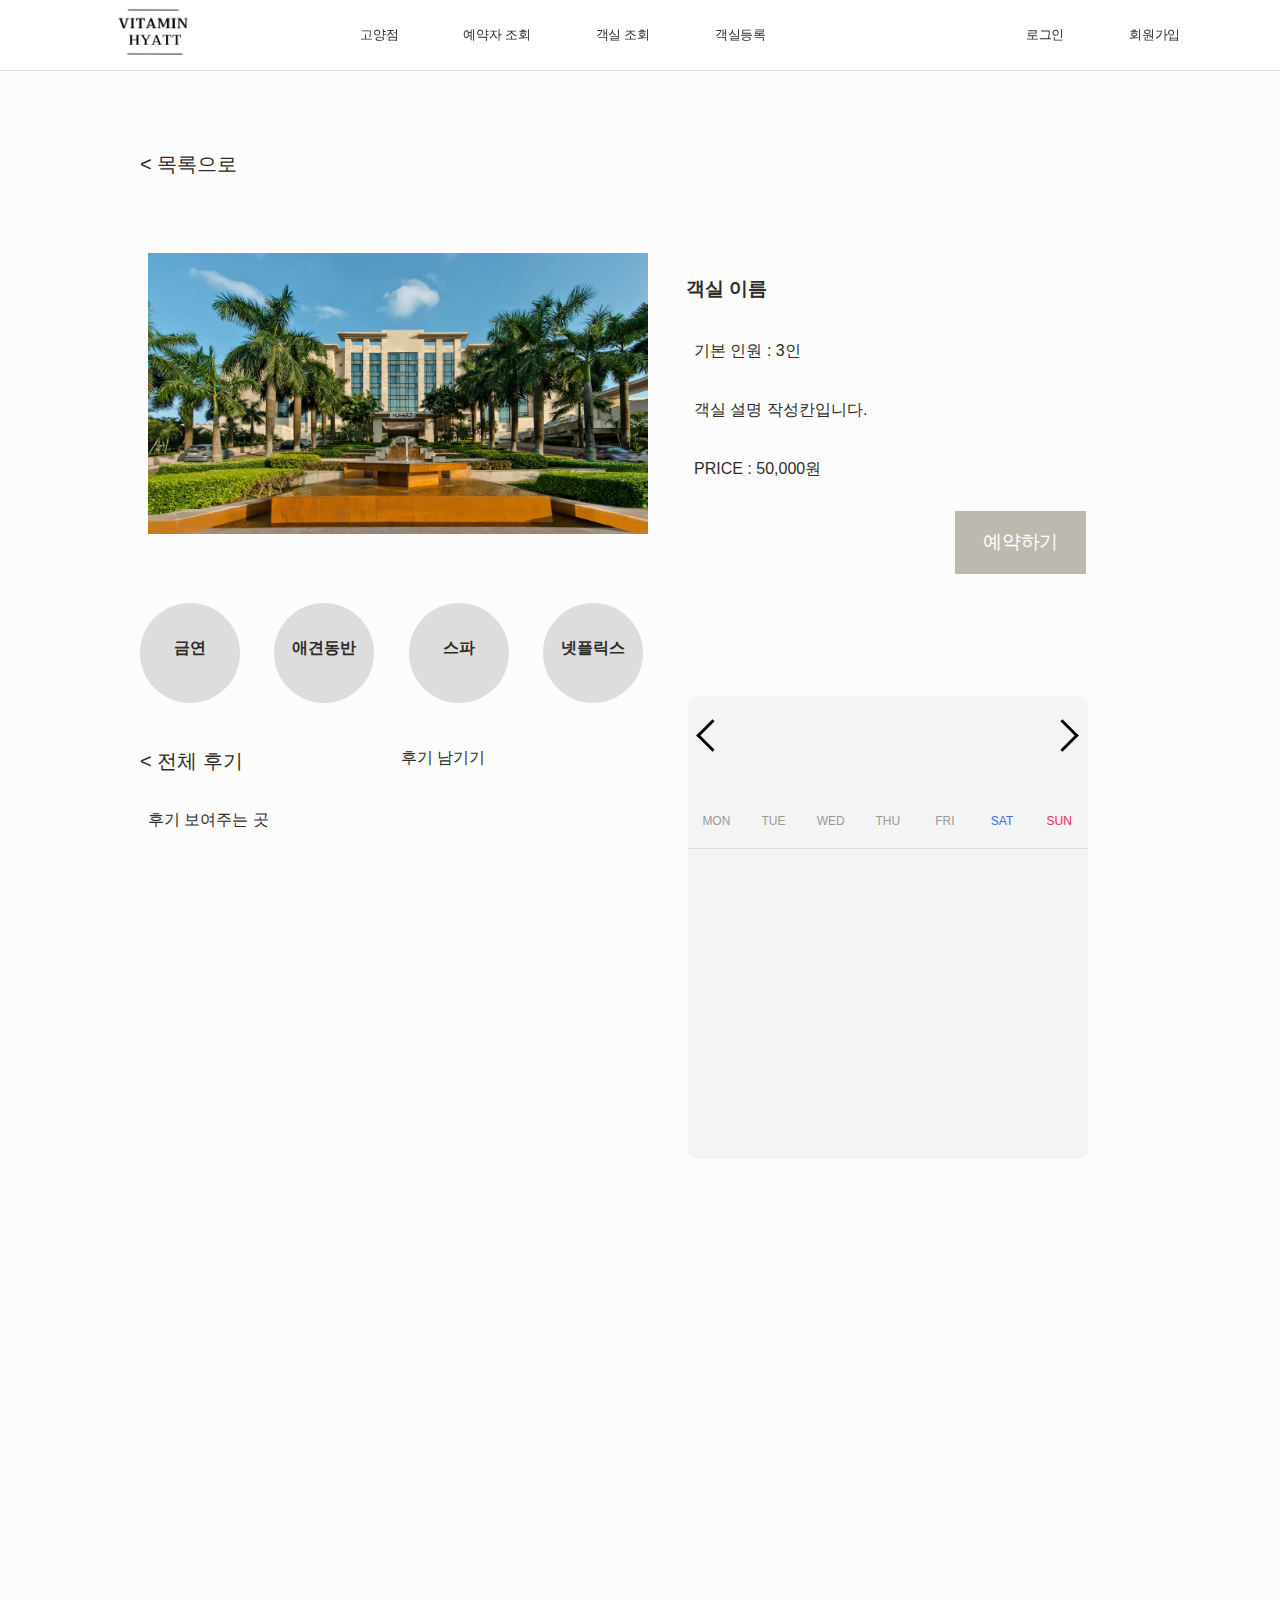
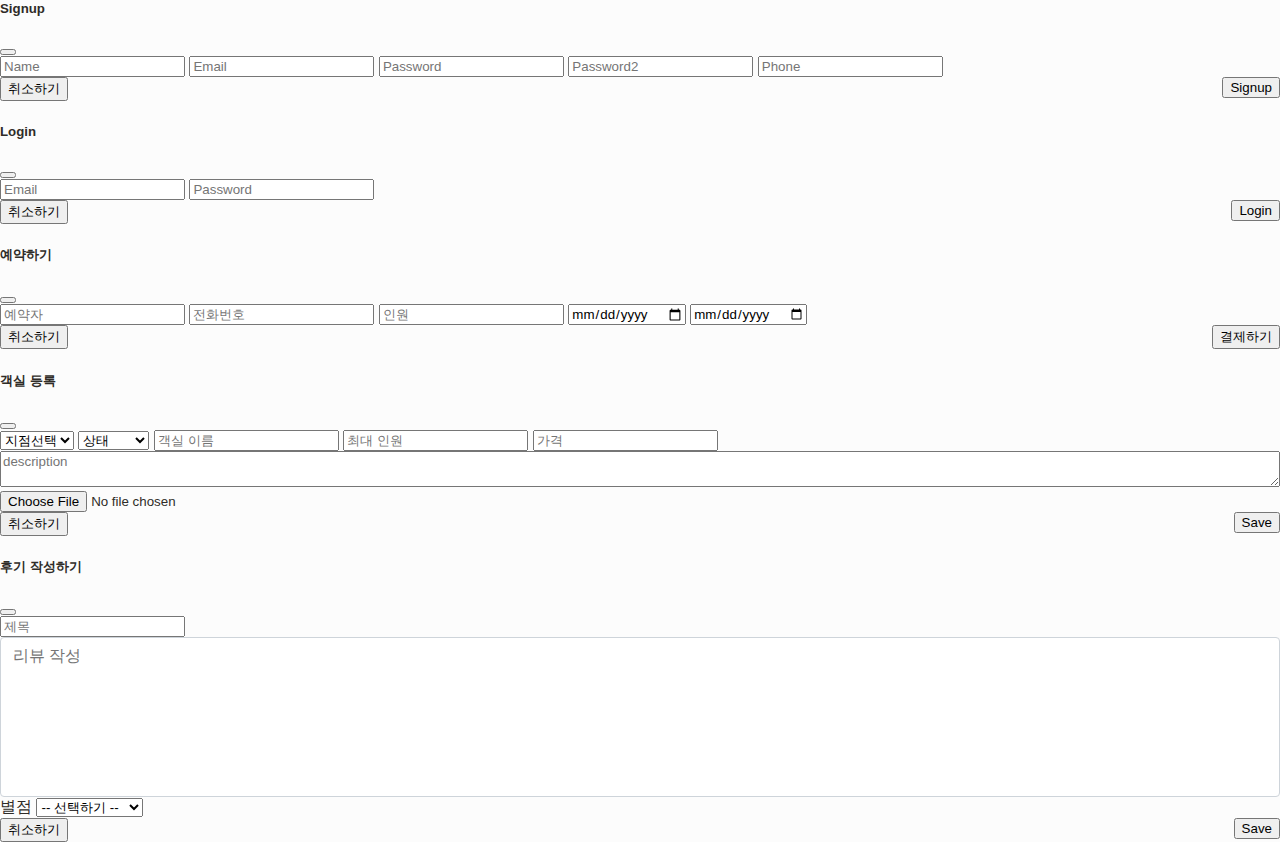
<file: review_detail.html>
<!DOCTYPE html>
<html lang="en" dir="ltr">

<head>
  <meta charset="utf-8">
  <meta name="viewport" content="width=device-width, initial-scale=1, shrink-to-fit=no">
  <link rel="shortcut icon" type="image/png" href="/css/coplate/favicon/favicon.ico">
  <link href="https://cdn.jsdelivr.net/npm/bootstrap@5.0.0-beta3/dist/css/bootstrap.min.css" rel="stylesheet"
    integrity="sha384-eOJMYsd53ii+scO/bJGFsiCZc+5NDVN2yr8+0RDqr0Ql0h+rP48ckxlpbzKgwra6" crossorigin="anonymous">
  <script src="https://cdn.jsdelivr.net/npm/bootstrap@5.0.0-beta3/dist/js/bootstrap.bundle.min.js"
    integrity="sha384-JEW9xMcG8R+pH31jmWH6WWP0WintQrMb4s7ZOdauHnUtxwoG2vI5DkLtS3qm9Ekf"
    crossorigin="anonymous"></script>
  <script src="https://ajax.googleapis.com/ajax/libs/jquery/3.5.1/jquery.min.js"></script>
  <script src="https://cdn.jsdelivr.net/npm/bootstrap@5.0.2/dist/js/bootstrap.bundle.min.js"
    integrity="sha384-MrcW6ZMFYlzcLA8Nl+NtUVF0sA7MsXsP1UyJoMp4YLEuNSfAP+JcXn/tWtIaxVXM"
    crossorigin="anonymous"></script>
  <script src="/js/cal.js"></script>
  <script src="/js/api.js"></script>
  <script src="/js/loader.js"></script>
  <script src="/js/loader.js"></script>
  <link href="/css/styles/style.css" rel="stylesheet" type="text/css" />
  <link href="/css/styles/theme.css" rel="stylesheet" type="text/css" />
</head>

<body>
  <header class="site-header navbar">
    <!-- navbar -->
  </header>
  <main class="site-body">
    <article class="review-detail max-content-width">
      <div class="review-info">
        <a class="back-link" href="/index.html">&lt; 목록으로</a>
      </div>
      <div class="content" style="height: 300px;">
        <div class="content" style="float:left; width: 50%;">
          <img class="thumb" src="/css/assets/main-fg2.webp" style="float:left">
        </div>
        <div class="content" style="display:inline-block; width: 40%; margin-left:30px">
          <h3>객실 이름</h3>
          <p class="content">기본 인원 : 3인</p>
          <p class="content">객실 설명 작성칸입니다.</p>
          <p class="content">PRICE : 50,000원</p>
          <div class="buttons" style="float: right;">
            <a class="cp-button secondary" href="" data-bs-toggle="modal" data-bs-target="#book">예약하기</a>
          </div>
        </div>
      </div>
      <div class="tags" style="display: inline-block;">
        <div style="width: 100px; height: 100px; display: inline-block;
                        border-radius: 100px; background-color:rgb(221, 221, 222); text-align:center;">
          <h4 style="margin-top: 35px;">금연</h4>
        </div>
        <div
          style="width: 100px; height: 100px; display: inline-block;
                        border-radius: 100px; background-color:rgb(221, 221, 222); text-align:center; margin-left:30px">
          <h4 style="margin-top: 35px;">애견동반</h4>
        </div>
        <div
          style="width: 100px; height: 100px; display: inline-block;
                        border-radius: 100px; background-color:rgb(221, 221, 222); text-align:center; margin-left:30px">
          <h4 style="margin-top: 35px;">스파</h4>
        </div>
        <div
          style="width: 100px; height: 100px; display: inline-block;
                        border-radius: 100px; background-color:rgb(221, 221, 222); text-align:center; margin-left:30px">
          <h4 style="margin-top: 35px;">넷플릭스</h4>
        </div>
        <div class="content">
          <div class="review-info">
            <a class="back-link">&lt; 전체 후기</a>
            <a href="" data-bs-toggle="modal" data-bs-target="#review">후기 남기기</a>
          </div>
          <p class="content">후기 보여주는 곳</p>
        </div>
      </div>
      <div class="sec_cal content" style="display: inline-block; margin-left:40px">
        <div class="cal_nav">
          <a href="javascript:;" class="nav-btn go-prev">prev</a>
          <div class="year-month"></div>
          <a href="javascript:;" class="nav-btn go-next">next</a>
        </div>
        <div class="cal_wrap">
          <div class="days">
            <div class="day">MON</div>
            <div class="day">TUE</div>
            <div class="day">WED</div>
            <div class="day">THU</div>
            <div class="day">FRI</div>
            <div class="day">SAT</div>
            <div class="day">SUN</div>
          </div>
          <div class="dates"></div>
        </div>
      </div>
    </article>

  </main>
  <!-- 회원가입 모달창 -->
  <div class="modal fade" id="signup" tabindex="-1" aria-labelledby="su" aria-hidden="true">
    <div class="modal-dialog">
      <div class="modal-content">
        <div class="modal-header">
          <h5 class="modal-title" id="su">
            Signup</h5>
          <button type="button" class="btn-close" data-bs-dismiss="modal" aria-label="Close"></button>
        </div>
        <form>
          <div class="modal-body">
            <input name="username" id="username" type="text" class="form-control" placeholder="Name">
            <input name="email" id="email" type="email" class="form-control" placeholder="Email">
            <input name="password" id="password" type="password" class="form-control" placeholder="Password">
            <input name="password2" id="password2" type="password" class="form-control" placeholder="Password2">
            <input name="phone" id="phone" type="text" oninput="autoHyphen(this)" class="form-control"
              placeholder="Phone">
          </div>
          <div class="modal-footer">
            <button type="button" class="btn btn-secondary" data-bs-dismiss="modal">취소하기
            </button>
            <button type="button" onclick="handleSignup()" class="btn btn-primary" style="float: right">
              Signup
            </button>
          </div>
        </form>
      </div>
    </div>
  </div>
  <!-- 로그인 모달창 -->
  <div class="modal fade" id="login" tabindex="-1" aria-labelledby="exampleModalLabel" aria-hidden="true">
    <div class="modal-dialog">
      <div class="modal-content">
        <div class="modal-header">
          <h5 class="modal-title" id="exampleModalLabel">
            Login</h5>
          <button type="button" class="btn-close" data-bs-dismiss="modal" aria-label="Close"></button>
        </div>
        <form>
          <div class="modal-body">
            <input name="email" id="login-email" type="email" class="form-control" placeholder="Email">
            <input name="password" id="login-password" type="password" class="form-control" placeholder="Password">
          </div>
          <div class="modal-footer">
            <button type="button" class="btn btn-secondary" data-bs-dismiss="modal">취소하기
            </button>
            <button type="button" onclick="handleSignin()" class="btn btn-primary" style="float: right">
              Login
            </button>
          </div>
        </form>
      </div>
    </div>
  </div>
  <div class="modal fade" id="book" tabindex="-1" aria-labelledby="exampleModalLabel" aria-hidden="true">
    <div class="modal-dialog">
      <div class="modal-content">
        <div class="modal-header">
          <h5 class="modal-title" id="exampleModalLabel">
            예약하기</h5>
          <button type="button" class="btn-close" data-bs-dismiss="modal" aria-label="Close"></button>
        </div>
        <form action="/" method="post">
          <div class="modal-body">
            <input name="name" type="text" class="form-control" placeholder="예약자">
            <input name="phone" type="text" class="form-control" placeholder="전화번호">
            <input name="member" type="number" class="form-control" placeholder="인원">
            <input name="check_in" type="date" class="form-control" placeholder="체크인">
            <input name="check_out" type="date" class="form-control" placeholder="체크아웃">
          </div>
          <div class="modal-footer">
            <button type="button" class="btn btn-secondary" data-bs-dismiss="modal">취소하기
            </button>
            <button type="submit" class="btn btn-primary" style="float: right">
              결제하기
            </button>
          </div>
        </form>
      </div>
    </div>
  </div>
  <div class="modal fade" id="room" tabindex="-1" aria-labelledby="exampleModalLabel" aria-hidden="true">
    <div class="modal-dialog">
      <div class="modal-content">
        <div class="modal-header">
          <h5 class="modal-title" id="exampleModalLabel">
            객실 등록</h5>
          <button type="button" class="btn-close" data-bs-dismiss="modal" aria-label="Close"></button>
        </div>
        <form action="/" method="post">
          <div class="modal-body">
            <select name="spot">
              <option value="">지점선택</option>
              <option value="고양점">고양점</option>
              <option value="대구점">대구점</option>
              <option value="세종점">세종점</option>
              <option value="양주점">양주점</option>
              <option value="포항점">포항점</option>
            </select>
            <select name="status">
              <option value="">상태</option>
              <option value="checkin">check in</option>
              <option value="empty">empty</option>
            </select>
            <input name="name" type="text" class="form-control" placeholder="객실 이름">
            <input name="max_memver" type="number" class="form-control" placeholder="최대 인원">
            <input name="price" type="number" class="form-control" placeholder="가격">
            <textarea placeholder="description" style="width: 100%;"></textarea>
            <input name="img" type="file" class="form-control" placeholder="객실 이미지">
          </div>
          <div class="modal-footer">
            <button type="button" class="btn btn-secondary" data-bs-dismiss="modal">취소하기
            </button>
            <button type="submit" class="btn btn-primary" style="float: right">
              Save
            </button>
          </div>
        </form>
      </div>
    </div>
  </div>
  <div class="modal fade" id="review" tabindex="-1" aria-labelledby="su" aria-hidden="true">
    <div class="modal-dialog">
      <div class="modal-content">
        <div class="modal-header">
          <h5 class="modal-title" id="su">
            후기 작성하기</h5>
          <button type="button" class="btn-close" data-bs-dismiss="modal" aria-label="Close"></button>
        </div>
        <form action="/" method="post">
          <div class="modal-body">
            <input name="title" id="review-title" type="text" class="form-control" placeholder="제목">
            <textarea name="content" id="review-content" class="form-control-content" cols="30" rows="10"
              placeholder="리뷰 작성"></textarea>
            <div class="input-group mb-3">
              <label class="input-group-text" for="inputGroupSelect01">별점</label>
              <select class="form-select" id="star">
                <option selected>-- 선택하기 --</option>
                <option value="1">⭐</option>
                <option value="2">⭐⭐</option>
                <option value="3">⭐⭐⭐</option>
                <option value="4">⭐⭐⭐⭐</option>
                <option value="5">⭐⭐⭐⭐⭐</option>
              </select>
            </div>
          </div>
          <div class="modal-footer">
            <button type="button" class="btn btn-secondary" data-bs-dismiss="modal">취소하기
            </button>
            <button type="button" class="btn btn-primary" style="float: right" onclick="handleReviewCreate()">
              Save
            </button>
          </div>
        </form>
      </div>
    </div>
  </div>
  <script src="/js/review.js"></script>
</body>

</html>
</file>
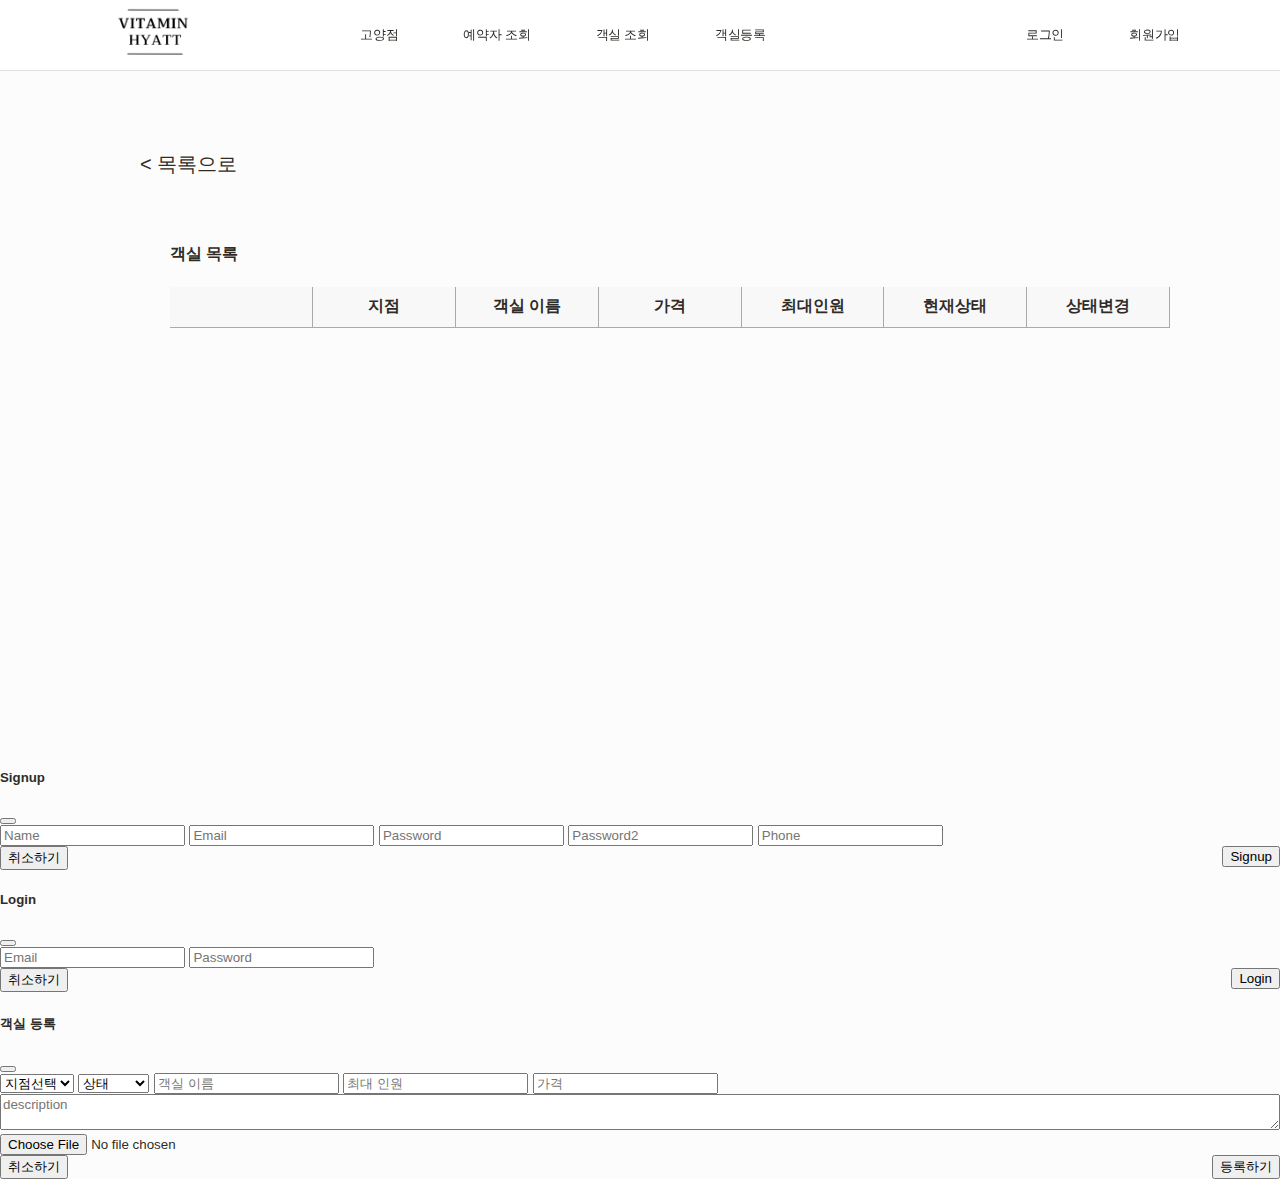
<file: room_list.html>
<!DOCTYPE html>
<html lang="en" dir="ltr">

<head>
    <meta charset="utf-8">
    <meta name="viewport" content="width=device-width, initial-scale=1, shrink-to-fit=no">
    <link rel="shortcut icon" type="image/png" href="/css/coplate/favicon/favicon.ico">
    <link href="https://cdn.jsdelivr.net/npm/bootstrap@5.0.0-beta3/dist/css/bootstrap.min.css" rel="stylesheet"
        integrity="sha384-eOJMYsd53ii+scO/bJGFsiCZc+5NDVN2yr8+0RDqr0Ql0h+rP48ckxlpbzKgwra6" crossorigin="anonymous">
    <script src="https://cdn.jsdelivr.net/npm/bootstrap@5.0.0-beta3/dist/js/bootstrap.bundle.min.js"
        integrity="sha384-JEW9xMcG8R+pH31jmWH6WWP0WintQrMb4s7ZOdauHnUtxwoG2vI5DkLtS3qm9Ekf"
        crossorigin="anonymous"></script>
    <script src="https://ajax.googleapis.com/ajax/libs/jquery/3.5.1/jquery.min.js"></script>
    <script src="https://cdn.jsdelivr.net/npm/bootstrap@5.0.2/dist/js/bootstrap.bundle.min.js"
        integrity="sha384-MrcW6ZMFYlzcLA8Nl+NtUVF0sA7MsXsP1UyJoMp4YLEuNSfAP+JcXn/tWtIaxVXM"
        crossorigin="anonymous"></script>
    <script src="/js/cal.js"></script>
    <script src="/js/api.js"></script>
    <script src="/js/loader.js"></script>
    <link href="/css/styles/style.css" rel="stylesheet" type="text/css" />
    <link href="/css/styles/theme.css" rel="stylesheet" type="text/css" />
</head>

<body>
    <header class="site-header navbar">
        <!-- navbar -->
    </header>
    <main class="site-body">
        <article class="review-detail max-content-width">
            <div class="review-info">
                <a class="back-link" href="/vitamin_hyatt/index.html">&lt; 목록으로</a>
            </div>
            <div class="content" style="display:inline-block; width:100%; margin-left:30px">
                <h4>객실 목록</h4>
                <table style="width: 100%;">
                    <thead>
                        <tr>
                            <th class="pin"> </th>
                            <th>지점</th>
                            <th>객실 이름</th>
                            <th>가격</th>
                            <th>최대인원</th>
                            <th>현재상태</th>
                            <th>상태변경</th>
                        </tr>
                    </thead>
                    <tbody id="room_info">
                        <!-- <td>
                                <a href="" data-bs-toggle="modal" data-bs-target="#status">변경</a>
                            </td> -->
                    </tbody>
                </table>
            </div>
            </div>
        </article>
    </main>
    <!-- 회원가입 모달창 -->
    <div class="modal fade" id="signup" tabindex="-1" aria-labelledby="su" aria-hidden="true">
        <div class="modal-dialog">
            <div class="modal-content">
                <div class="modal-header">
                    <h5 class="modal-title" id="su">
                        Signup</h5>
                    <button type="button" class="btn-close" data-bs-dismiss="modal" aria-label="Close"></button>
                </div>
                <form>
                    <div class="modal-body">
                        <input name="username" id="username" type="text" class="form-control" placeholder="Name">
                        <input name="email" id="email" type="email" class="form-control" placeholder="Email">
                        <input name="password" id="password" type="password" class="form-control"
                            placeholder="Password">
                        <input name="password2" id="password2" type="password" class="form-control"
                            placeholder="Password2">
                        <input name="phone" id="phone" type="text" oninput="autoHyphen(this)" class="form-control"
                            placeholder="Phone">
                    </div>
                    <div class="modal-footer">
                        <button type="button" class="btn btn-secondary" data-bs-dismiss="modal">취소하기
                        </button>
                        <button type="button" onclick="handleSignup()" class="btn btn-primary" style="float: right">
                            Signup
                        </button>
                    </div>
                </form>
            </div>
        </div>
    </div>
    <!-- 로그인 모달창 -->
    <div class="modal fade" id="login" tabindex="-1" aria-labelledby="exampleModalLabel" aria-hidden="true">
        <div class="modal-dialog">
            <div class="modal-content">
                <div class="modal-header">
                    <h5 class="modal-title" id="exampleModalLabel">
                        Login</h5>
                    <button type="button" class="btn-close" data-bs-dismiss="modal" aria-label="Close"></button>
                </div>
                <form>
                    <div class="modal-body">
                        <input name="email" id="login-email" type="email" class="form-control" placeholder="Email">
                        <input name="password" id="login-password" type="password" class="form-control"
                            placeholder="Password">
                    </div>
                    <div class="modal-footer">
                        <button type="button" class="btn btn-secondary" data-bs-dismiss="modal">취소하기
                        </button>
                        <button type="button" onclick="handleSignin()" class="btn btn-primary" style="float: right">
                            Login
                        </button>
                    </div>
                </form>
            </div>
        </div>
    </div>
    <div class="modal fade" id="room" tabindex="-1" aria-labelledby="exampleModalLabel" aria-hidden="true">
        <div class="modal-dialog">
            <div class="modal-content">
                <div class="modal-header">
                    <h5 class="modal-title" id="exampleModalLabel">
                        객실 등록</h5>
                    <button type="button" class="btn-close" data-bs-dismiss="modal" aria-label="Close"></button>
                </div>
                <form>
                    <div class="modal-body">
                        <select id="spot">
                            <option value=>지점선택</option>
                            <option value=1>고양점</option>
                            <option value=2>대구점</option>
                            <option value=3>세종점</option>
                            <option value=4>양주점</option>
                            <option value=5>포항점</option>
                        </select>
                        <select id="status">
                            <option value="">상태</option>
                            <option value="checkin">check in</option>
                            <option value="empty">empty</option>
                        </select>
                        <input id="name" type="text" class="form-control" placeholder="객실 이름">
                        <input id="max_members" type="number" class="form-control" placeholder="최대 인원">
                        <input id="price" type="number" class="form-control" placeholder="가격">
                        <textarea id="description" placeholder="description" style="width: 100%;"></textarea>
                        <input id="img" type="file" class="form-control" placeholder="객실 이미지">
                    </div>
                    <div class="modal-footer">
                        <button type="button" class="btn btn-secondary" data-bs-dismiss="modal">취소하기
                        </button>
                        <button id="submitBtn" type="button" class="btn btn-primary" style="float: right"
                            onclick="createRoom()">
                            등록하기
                        </button>
                    </div>
                </form>
            </div>
        </div>
    </div>
    <!-- <div class="modal fade" id="status" tabindex="-1" aria-labelledby="exampleModalLabel" aria-hidden="true">
        <div class="modal-dialog">
            <div class="modal-content">
                <div class="modal-header">
                    <h5 class="modal-title" id="exampleModalLabel">
                        상태 변경</h5>
                    <button type="button" class="btn-close" data-bs-dismiss="modal" aria-label="Close"></button>
                </div>
                <div class="modal-body">
                    <select name="status">
                        <option value="">상태</option>
                        <option value="checkin">check in</option>
                        <option value="empty">empty</option>
                    </select>
                </div>
                <div class="modal-footer">
                    <button type="button" class="btn btn-secondary" data-bs-dismiss="modal">취소하기
                    </button>
                    <button id="submitBtn" type="button" class="btn btn-primary" style="float: right"
                        onclick="createRoom()">
                        등록하기
                    </button>
                </div>
            </div>
        </div>
    </div> -->
</body>

</html>
</file>
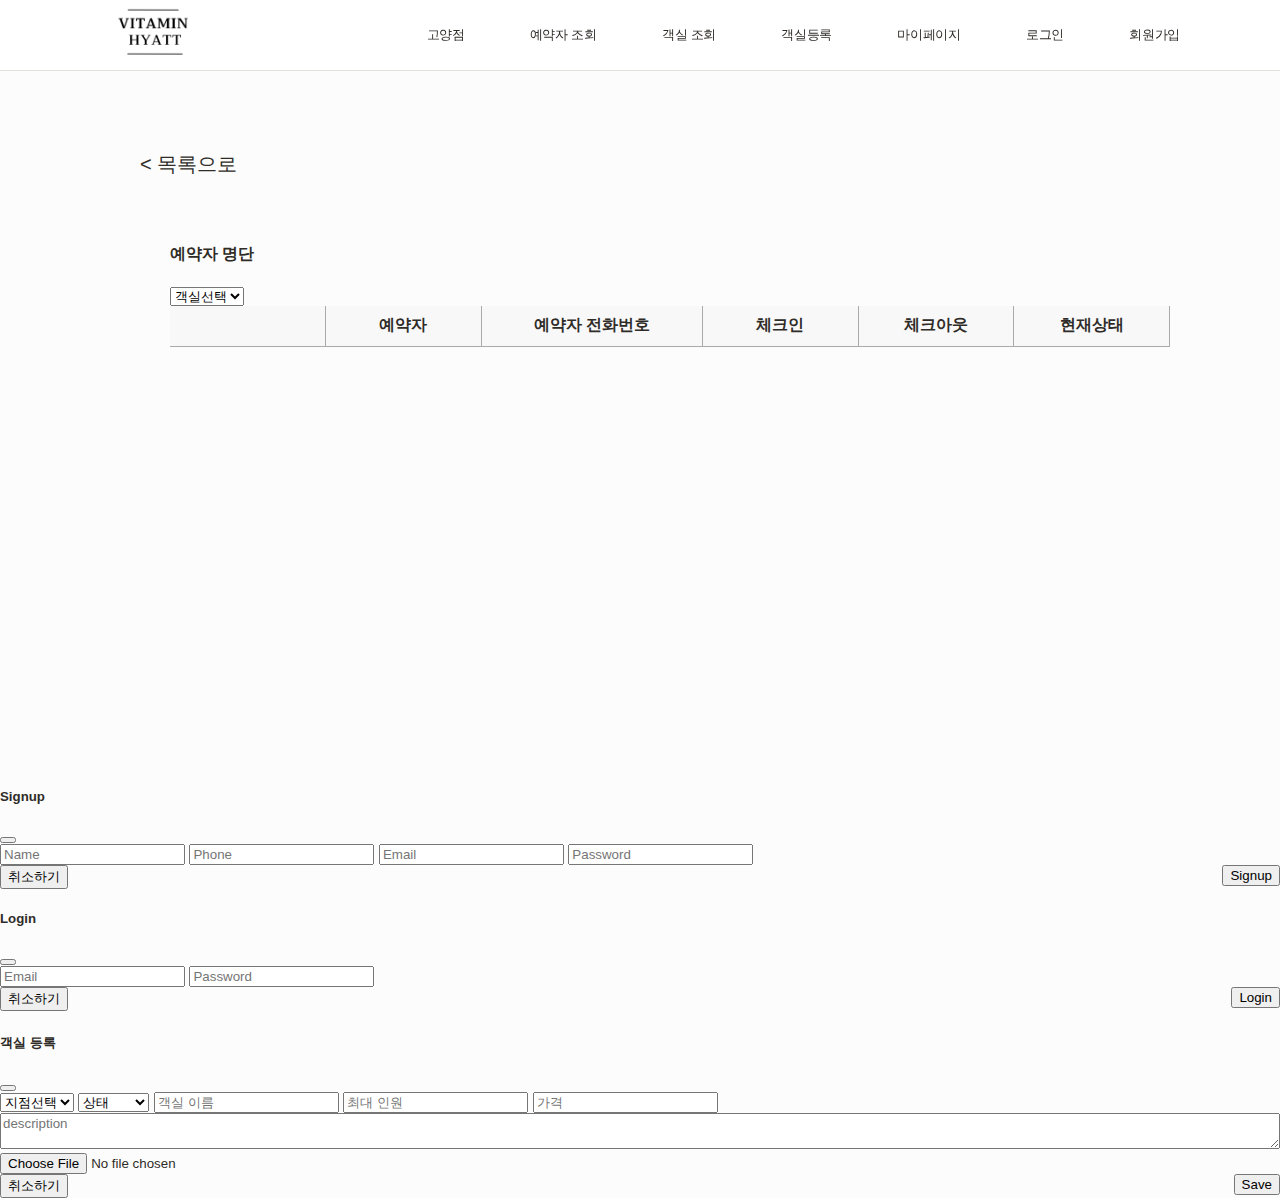
<file: vitamin_hyatt/book_user_list.html>
<!DOCTYPE html>
<html lang="en" dir="ltr">

<head>
    <meta charset="utf-8">
    <meta name="viewport" content="width=device-width, initial-scale=1, shrink-to-fit=no">
    <link rel="shortcut icon" type="image/png" href="/css/coplate/favicon/favicon.ico">
    <link href="https://cdn.jsdelivr.net/npm/bootstrap@5.0.0-beta3/dist/css/bootstrap.min.css" rel="stylesheet"
        integrity="sha384-eOJMYsd53ii+scO/bJGFsiCZc+5NDVN2yr8+0RDqr0Ql0h+rP48ckxlpbzKgwra6" crossorigin="anonymous">
    <script src="https://cdn.jsdelivr.net/npm/bootstrap@5.0.0-beta3/dist/js/bootstrap.bundle.min.js"
        integrity="sha384-JEW9xMcG8R+pH31jmWH6WWP0WintQrMb4s7ZOdauHnUtxwoG2vI5DkLtS3qm9Ekf"
        crossorigin="anonymous"></script>
    <script src="https://ajax.googleapis.com/ajax/libs/jquery/3.5.1/jquery.min.js"></script>
    <script src="https://cdn.jsdelivr.net/npm/bootstrap@5.0.2/dist/js/bootstrap.bundle.min.js"
        integrity="sha384-MrcW6ZMFYlzcLA8Nl+NtUVF0sA7MsXsP1UyJoMp4YLEuNSfAP+JcXn/tWtIaxVXM"
        crossorigin="anonymous"></script>
    <script src="/js/vitamin_hyatt/book_user_list.js"></script>
    <link href="/css/vitamin_hyatt/styles/style.css" rel="stylesheet" type="text/css" />
    <link href="/css/vitamin_hyatt/styles/theme.css" rel="stylesheet" type="text/css" />
</head>

<body>
    <header class="site-header navbar">
        <div class="content max-width">
            <a href="/vitamin_hyatt/index.html">
                <img class="logo" src="/css/vitamin_hyatt/assets/logo.png" alt="Logo">
            </a>
            <nav>
                <ul class="navbar">
                    <li><a href="/vitamin_hyatt/index.html">고양점</a></li>
                    <!-- <li><a href="">대구점</a></li>
                    <li><a href="">세종점</a></li>
                    <li><a href="">양주점</a></li>
                    <li><a href="">포항점</a></li> -->
                    <!-- <li><a href="">로그아웃</a></li> -->
                    <li><a href="/vitamin_hyatt/book_user_list.html">예약자 조회</a></li>
                    <li><a href="/vitamin_hyatt/room_list.html">객실 조회</a></li>
                    <li><a href="" data-bs-toggle="modal" data-bs-target="#room">객실등록</a></li>
                    <li><a href="/vitamin_hyatt/my_page.html">마이페이지</a></li>
                    <li><a href="" data-bs-toggle="modal" data-bs-target="#login">로그인</a></li>
                    <li><a href="" data-bs-toggle="modal" data-bs-target="#signup">회원가입</a></li>
                </ul>
            </nav>
        </div>
    </header>
    <main class="site-body">
        <article class="review-detail max-content-width">
            <div class="review-info">
                <a class="back-link" href="/vitamin_hyatt/index.html">&lt; 목록으로</a>
            </div>
            <div class="content" style="display:inline-block; width:100%; margin-left:30px">
                <h4>예약자 명단</h4>
                <select name="객실">
                    <option value="">객실선택</option>
                    <option value="스위트룸">스위트룸</option>
                </select>
                <table style="width: 100%;">
                    <thead>
                        <tr>
                            <th class="pin"> </th>
                            <th>예약자</th>
                            <th>예약자 전화번호</th>
                            <th>체크인</th>
                            <th>체크아웃</th>
                            <th>현재상태</th>
                        </tr>
                    </thead>
                    <tbody id="book_info">
                    </tbody>
                </table>
                <div id="test">

                </div>
            </div>
            </div>
        </article>
    </main>
    <div class="modal fade" id="signup" tabindex="-1" aria-labelledby="su" aria-hidden="true">
        <div class="modal-dialog">
            <div class="modal-content">
                <div class="modal-header">
                    <h5 class="modal-title" id="su">
                        Signup</h5>
                    <button type="button" class="btn-close" data-bs-dismiss="modal" aria-label="Close"></button>
                </div>
                <form action="/" method="post">
                    <div class="modal-body">
                        <input name="name" type="text" class="form-control" placeholder="Name">
                        <input name="phone" type="text" class="form-control" placeholder="Phone">
                        <input name="email" type="email" class="form-control" placeholder="Email">
                        <input name="password" type="password" class="form-control" placeholder="Password">
                    </div>
                    <div class="modal-footer">
                        <button type="button" class="btn btn-secondary" data-bs-dismiss="modal">취소하기
                        </button>
                        <button type="submit" class="btn btn-primary" style="float: right">
                            Signup
                        </button>
                    </div>
                </form>
            </div>
        </div>
    </div>
    <div class="modal fade" id="login" tabindex="-1" aria-labelledby="exampleModalLabel" aria-hidden="true">
        <div class="modal-dialog">
            <div class="modal-content">
                <div class="modal-header">
                    <h5 class="modal-title" id="exampleModalLabel">
                        Login</h5>
                    <button type="button" class="btn-close" data-bs-dismiss="modal" aria-label="Close"></button>
                </div>
                <form action="/" method="post">
                    <div class="modal-body">
                        <input name="email" type="email" class="form-control" placeholder="Email">
                        <input name="password" type="password" class="form-control" placeholder="Password">
                    </div>
                    <div class="modal-footer">
                        <button type="button" class="btn btn-secondary" data-bs-dismiss="modal">취소하기
                        </button>
                        <button type="submit" class="btn btn-primary" style="float: right">
                            Login
                        </button>
                    </div>
                </form>
            </div>
        </div>
    </div>
    <div class="modal fade" id="room" tabindex="-1" aria-labelledby="exampleModalLabel" aria-hidden="true">
        <div class="modal-dialog">
            <div class="modal-content">
                <div class="modal-header">
                    <h5 class="modal-title" id="exampleModalLabel">
                        객실 등록</h5>
                    <button type="button" class="btn-close" data-bs-dismiss="modal" aria-label="Close"></button>
                </div>
                <form action="/" method="post">
                    <div class="modal-body">
                        <select name="spot">
                            <option value="">지점선택</option>
                            <option value="고양점">고양점</option>
                            <option value="대구점">대구점</option>
                            <option value="세종점">세종점</option>
                            <option value="양주점">양주점</option>
                            <option value="포항점">포항점</option>
                        </select>
                        <select name="status">
                            <option value="">상태</option>
                            <option value="checkin">check in</option>
                            <option value="empty">empty</option>
                        </select>
                        <input name="name" type="text" class="form-control" placeholder="객실 이름">
                        <input name="max_memver" type="number" class="form-control" placeholder="최대 인원">
                        <input name="price" type="number" class="form-control" placeholder="가격">
                        <textarea placeholder="description" style="width: 100%;"></textarea>
                        <input name="img" type="file" class="form-control" placeholder="객실 이미지">
                    </div>
                    <div class="modal-footer">
                        <button type="button" class="btn btn-secondary" data-bs-dismiss="modal">취소하기
                        </button>
                        <button type="submit" class="btn btn-primary" style="float: right">
                            Save
                        </button>
                    </div>
                </form>
            </div>
        </div>
    </div>
</body>

</html>
</file>
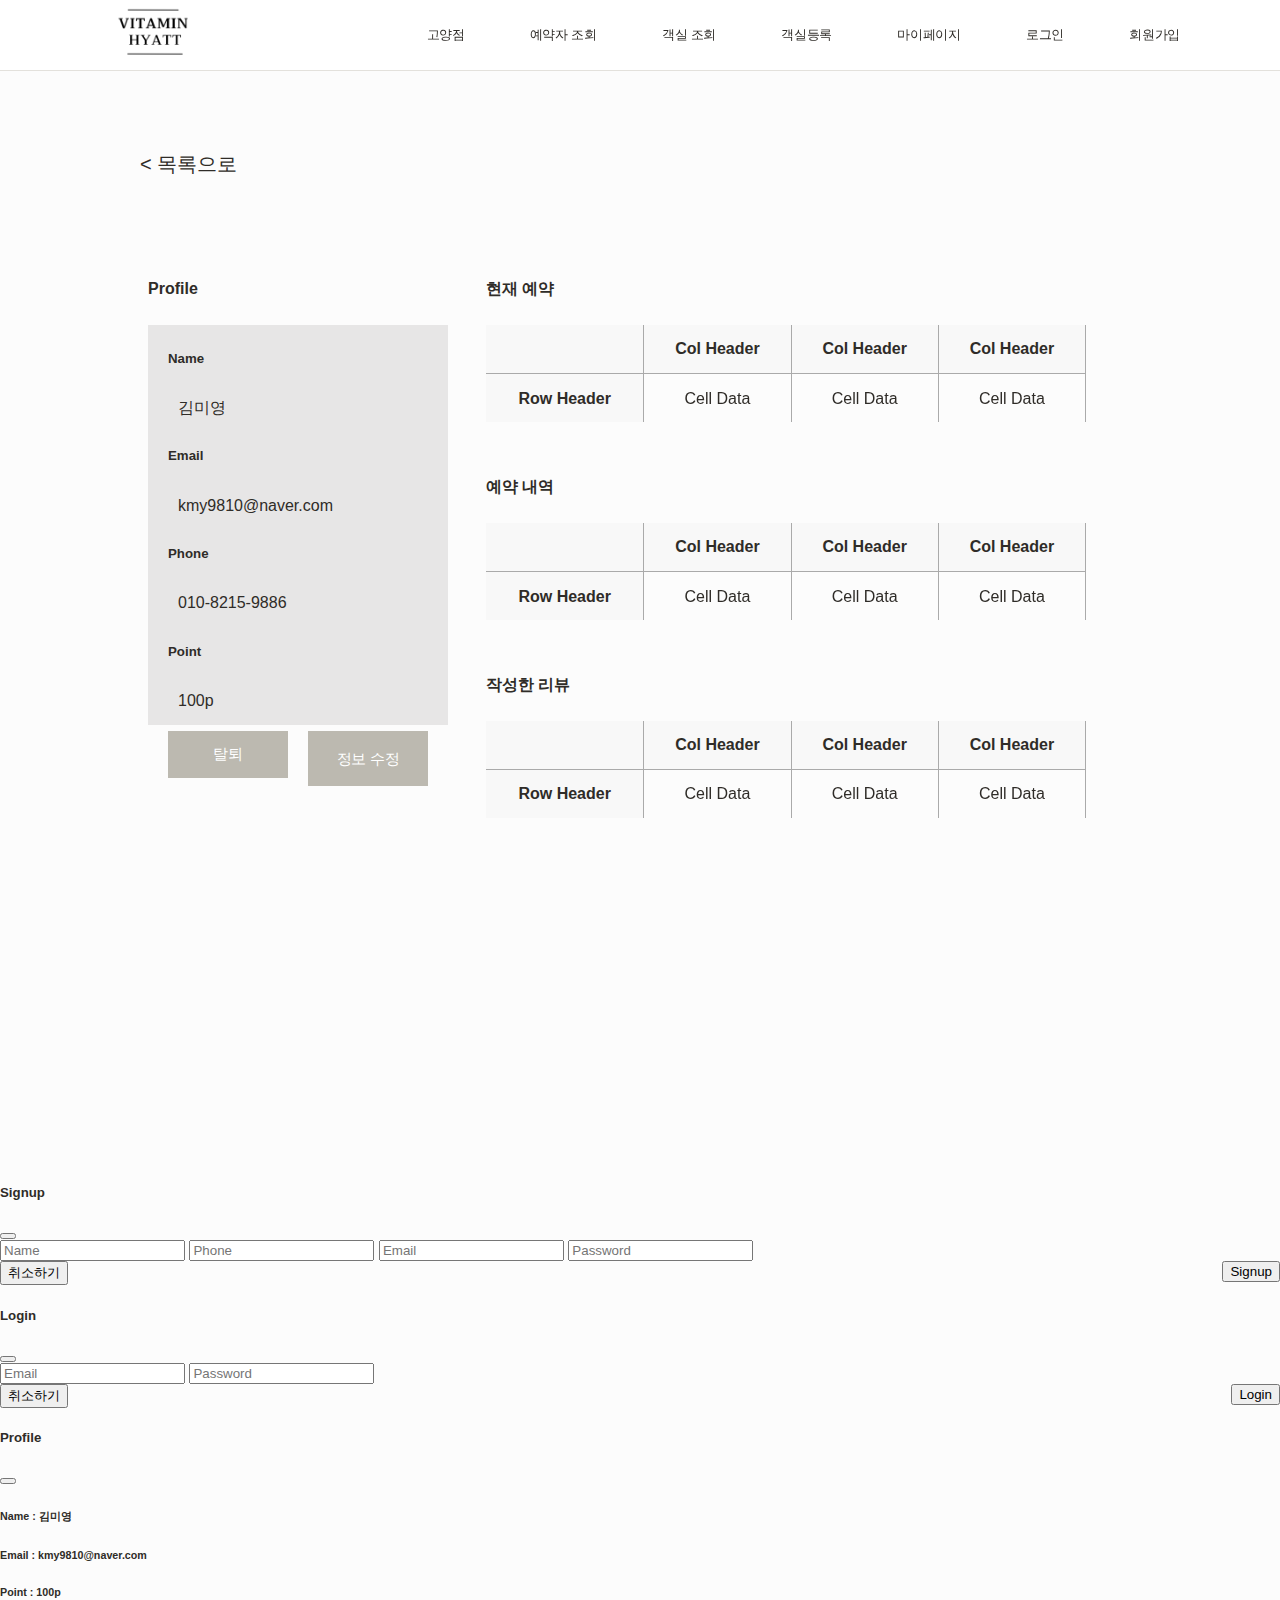
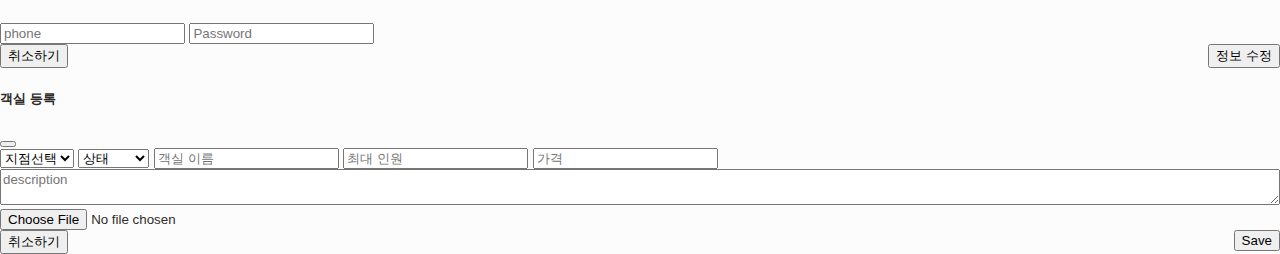
<file: vitamin_hyatt/my_page.html>
<!DOCTYPE html>
<html lang="en" dir="ltr">

<head>
    <meta charset="utf-8">
    <meta name="viewport" content="width=device-width, initial-scale=1, shrink-to-fit=no">
    <link rel="shortcut icon" type="image/png" href="/css/coplate/favicon/favicon.ico">
    <link href="https://cdn.jsdelivr.net/npm/bootstrap@5.0.0-beta3/dist/css/bootstrap.min.css" rel="stylesheet"
        integrity="sha384-eOJMYsd53ii+scO/bJGFsiCZc+5NDVN2yr8+0RDqr0Ql0h+rP48ckxlpbzKgwra6" crossorigin="anonymous">
    <script src="https://cdn.jsdelivr.net/npm/bootstrap@5.0.0-beta3/dist/js/bootstrap.bundle.min.js"
        integrity="sha384-JEW9xMcG8R+pH31jmWH6WWP0WintQrMb4s7ZOdauHnUtxwoG2vI5DkLtS3qm9Ekf"
        crossorigin="anonymous"></script>
    <script src="https://ajax.googleapis.com/ajax/libs/jquery/3.5.1/jquery.min.js"></script>
    <script src="https://cdn.jsdelivr.net/npm/bootstrap@5.0.2/dist/js/bootstrap.bundle.min.js"
        integrity="sha384-MrcW6ZMFYlzcLA8Nl+NtUVF0sA7MsXsP1UyJoMp4YLEuNSfAP+JcXn/tWtIaxVXM"
        crossorigin="anonymous"></script>

    <script src="/js/vitamin_hyatt/cal.js"></script>
    <script src="/js/vitamin_hyatt/api.js"></script>

    <link href="/css/vitamin_hyatt/styles/style.css" rel="stylesheet" type="text/css" />
    <link href="/css/vitamin_hyatt/styles/theme.css" rel="stylesheet" type="text/css" />
</head>

<body>
    <header class="site-header navbar">
        <div class="content max-width">
            <a href="/vitamin_hyatt/index.html">
                <img class="logo" src="/css/vitamin_hyatt/assets/logo.png" alt="Logo">
            </a>
            <nav>
                <ul class="navbar">
                    <li><a href="/vitamin_hyatt/index.html">고양점</a></li>
                    <!-- <li><a href="">대구점</a></li>
                    <li><a href="">세종점</a></li>
                    <li><a href="">양주점</a></li>
                    <li><a href="">포항점</a></li> -->
                    <!-- <li><a href="">로그아웃</a></li> -->
                    <li><a href="/vitamin_hyatt/book_user_list.html">예약자 조회</a></li>
                    <li><a href="/vitamin_hyatt/room_list.html">객실 조회</a></li>
                    <li><a href="" data-bs-toggle="modal" data-bs-target="#room">객실등록</a></li>
                    <li><a href="/vitamin_hyatt/my_page.html">마이페이지</a></li>
                    <li><a href="" data-bs-toggle="modal" data-bs-target="#login">로그인</a></li>
                    <li><a href="" data-bs-toggle="modal" data-bs-target="#signup">회원가입</a></li>
                </ul>
            </nav>
        </div>
    </header>
    <main class="site-body">
        <article class="review-detail max-content-width">
            <div class="review-info">
                <a class="back-link" href="/vitamin_hyatt/index.html">&lt; 목록으로</a>
            </div>
            <div class="content" style="height: 600px;">
                <div class="content" style="float:left; width: 30%;">
                    <h4>Profile</h4>
                    <div style="height: 400px; width:100%; background-color:rgb(231, 230, 230); float:left">
                        <div style="margin-left: 20px; margin-top:20px">
                            <h5>Name</h5>
                            <p style="margin-left: 10px;">김미영</p>
                            <h5>Email</h5>
                            <p style="margin-left: 10px;">kmy9810@naver.com</p>
                            <h5>Phone</h5>
                            <p style="margin-left: 10px;">010-8215-9886</p>
                            <h5>Point</h5>
                            <p style="margin-left: 10px;">100p</p>
                        </div>
                        <div style="display: inline-block; margin-left:20px">
                            <button class="cp-button secondary" style="width: 120px; font-size:15px">탈퇴</button>
                        </div>
                        <div style="float: right; margin-right:20px">
                            <a class="cp-button secondary" href="" data-bs-toggle="modal" data-bs-target="#profile"
                                style="width: 120px; font-size:15px">정보
                                수정</a>
                        </div>
                    </div>
                </div>
                <div class="content" style="display:inline-block; width:600px; margin-left:30px">
                    <h4>현재 예약</h4>
                    <table style="width: 100%;">
                        <thead>
                            <tr>
                                <th class="pin"> </th>
                                <th>Col Header</th>
                                <th>Col Header</th>
                                <th>Col Header</th>
                            </tr>
                        </thead>
                        <tbody>
                            <tr>
                                <th>Row Header</th>
                                <td>Cell Data</td>
                                <td>Cell Data</td>
                                <td>Cell Data</td>
                            </tr>
                        </tbody>
                    </table>
                    <h4 style="margin-top:50px;">예약 내역</h4>
                    <table style="width: 100%;">
                        <thead>
                            <tr>
                                <th class="pin"> </th>
                                <th>Col Header</th>
                                <th>Col Header</th>
                                <th>Col Header</th>
                            </tr>
                        </thead>
                        <tbody>
                            <tr>
                                <th>Row Header</th>
                                <td>Cell Data</td>
                                <td>Cell Data</td>
                                <td>Cell Data</td>
                            </tr>
                        </tbody>
                    </table>
                    <h4 style="margin-top:50px;">작성한 리뷰</h4>
                    <table style="width: 100%;">
                        <thead>
                            <tr>
                                <th class="pin"> </th>
                                <th>Col Header</th>
                                <th>Col Header</th>
                                <th>Col Header</th>
                            </tr>
                        </thead>
                        <tbody>
                            <tr>
                                <th>Row Header</th>
                                <td>Cell Data</td>
                                <td>Cell Data</td>
                                <td>Cell Data</td>
                            </tr>
                        </tbody>
                    </table>
                </div>
            </div>
        </article>
    </main>
    <div class="modal fade" id="signup" tabindex="-1" aria-labelledby="su" aria-hidden="true">
        <div class="modal-dialog">
            <div class="modal-content">
                <div class="modal-header">
                    <h5 class="modal-title" id="su">
                        Signup</h5>
                    <button type="button" class="btn-close" data-bs-dismiss="modal" aria-label="Close"></button>
                </div>
                <form action="/" method="post">
                    <div class="modal-body">
                        <input name="name" type="text" class="form-control" placeholder="Name">
                        <input name="phone" type="text" class="form-control" placeholder="Phone">
                        <input name="email" type="email" class="form-control" placeholder="Email">
                        <input name="password" type="password" class="form-control" placeholder="Password">
                    </div>
                    <div class="modal-footer">
                        <button type="button" class="btn btn-secondary" data-bs-dismiss="modal">취소하기
                        </button>
                        <button type="submit" class="btn btn-primary" style="float: right">
                            Signup
                        </button>
                    </div>
                </form>
            </div>
        </div>
    </div>
    <div class="modal fade" id="login" tabindex="-1" aria-labelledby="exampleModalLabel" aria-hidden="true">
        <div class="modal-dialog">
            <div class="modal-content">
                <div class="modal-header">
                    <h5 class="modal-title" id="exampleModalLabel">
                        Login</h5>
                    <button type="button" class="btn-close" data-bs-dismiss="modal" aria-label="Close"></button>
                </div>
                <form action="/" method="post">
                    <div class="modal-body">
                        <input name="email" type="email" class="form-control" placeholder="Email">
                        <input name="password" type="password" class="form-control" placeholder="Password">
                    </div>
                    <div class="modal-footer">
                        <button type="button" class="btn btn-secondary" data-bs-dismiss="modal">취소하기
                        </button>
                        <button type="submit" class="btn btn-primary" style="float: right">
                            Login
                        </button>
                    </div>
                </form>
            </div>
        </div>
    </div>
    <div class="modal fade" id="profile" tabindex="-1" aria-labelledby="exampleModalLabel" aria-hidden="true">
        <div class="modal-dialog">
            <div class="modal-content">
                <div class="modal-header">
                    <h5 class="modal-title" id="exampleModalLabel">
                        Profile</h5>
                    <button type="button" class="btn-close" data-bs-dismiss="modal" aria-label="Close"></button>
                </div>
                <form action="/" method="post">
                    <div class="modal-body">
                        <h6>Name : 김미영</h6>
                        <h6>Email : kmy9810@naver.com</h6>
                        <h6>Point : 100p</h6>
                        <input name="phone" type="text" class="form-control" placeholder="phone">
                        <input name="password" type="password" class="form-control" placeholder="Password">
                    </div>
                    <div class="modal-footer">
                        <button type="button" class="btn btn-secondary" data-bs-dismiss="modal">취소하기
                        </button>
                        <button type="submit" class="btn btn-primary" style="float: right">
                            정보 수정
                        </button>
                    </div>
                </form>
            </div>
        </div>
    </div>
    <div class="modal fade" id="room" tabindex="-1" aria-labelledby="exampleModalLabel" aria-hidden="true">
        <div class="modal-dialog">
            <div class="modal-content">
                <div class="modal-header">
                    <h5 class="modal-title" id="exampleModalLabel">
                        객실 등록</h5>
                    <button type="button" class="btn-close" data-bs-dismiss="modal" aria-label="Close"></button>
                </div>
                <form action="/" method="post">
                    <div class="modal-body">
                        <select name="spot">
                            <option value="">지점선택</option>
                            <option value="고양점">고양점</option>
                            <option value="대구점">대구점</option>
                            <option value="세종점">세종점</option>
                            <option value="양주점">양주점</option>
                            <option value="포항점">포항점</option>
                        </select>
                        <select name="status">
                            <option value="">상태</option>
                            <option value="checkin">check in</option>
                            <option value="empty">empty</option>
                        </select>
                        <input name="name" type="text" class="form-control" placeholder="객실 이름">
                        <input name="max_memver" type="number" class="form-control" placeholder="최대 인원">
                        <input name="price" type="number" class="form-control" placeholder="가격">
                        <textarea placeholder="description" style="width: 100%;"></textarea>
                        <input name="img" type="file" class="form-control" placeholder="객실 이미지">
                    </div>
                    <div class="modal-footer">
                        <button type="button" class="btn btn-secondary" data-bs-dismiss="modal">취소하기
                        </button>
                        <button type="submit" class="btn btn-primary" style="float: right">
                            Save
                        </button>
                    </div>
                </form>
            </div>
        </div>
    </div>
</body>

</html>
</file>
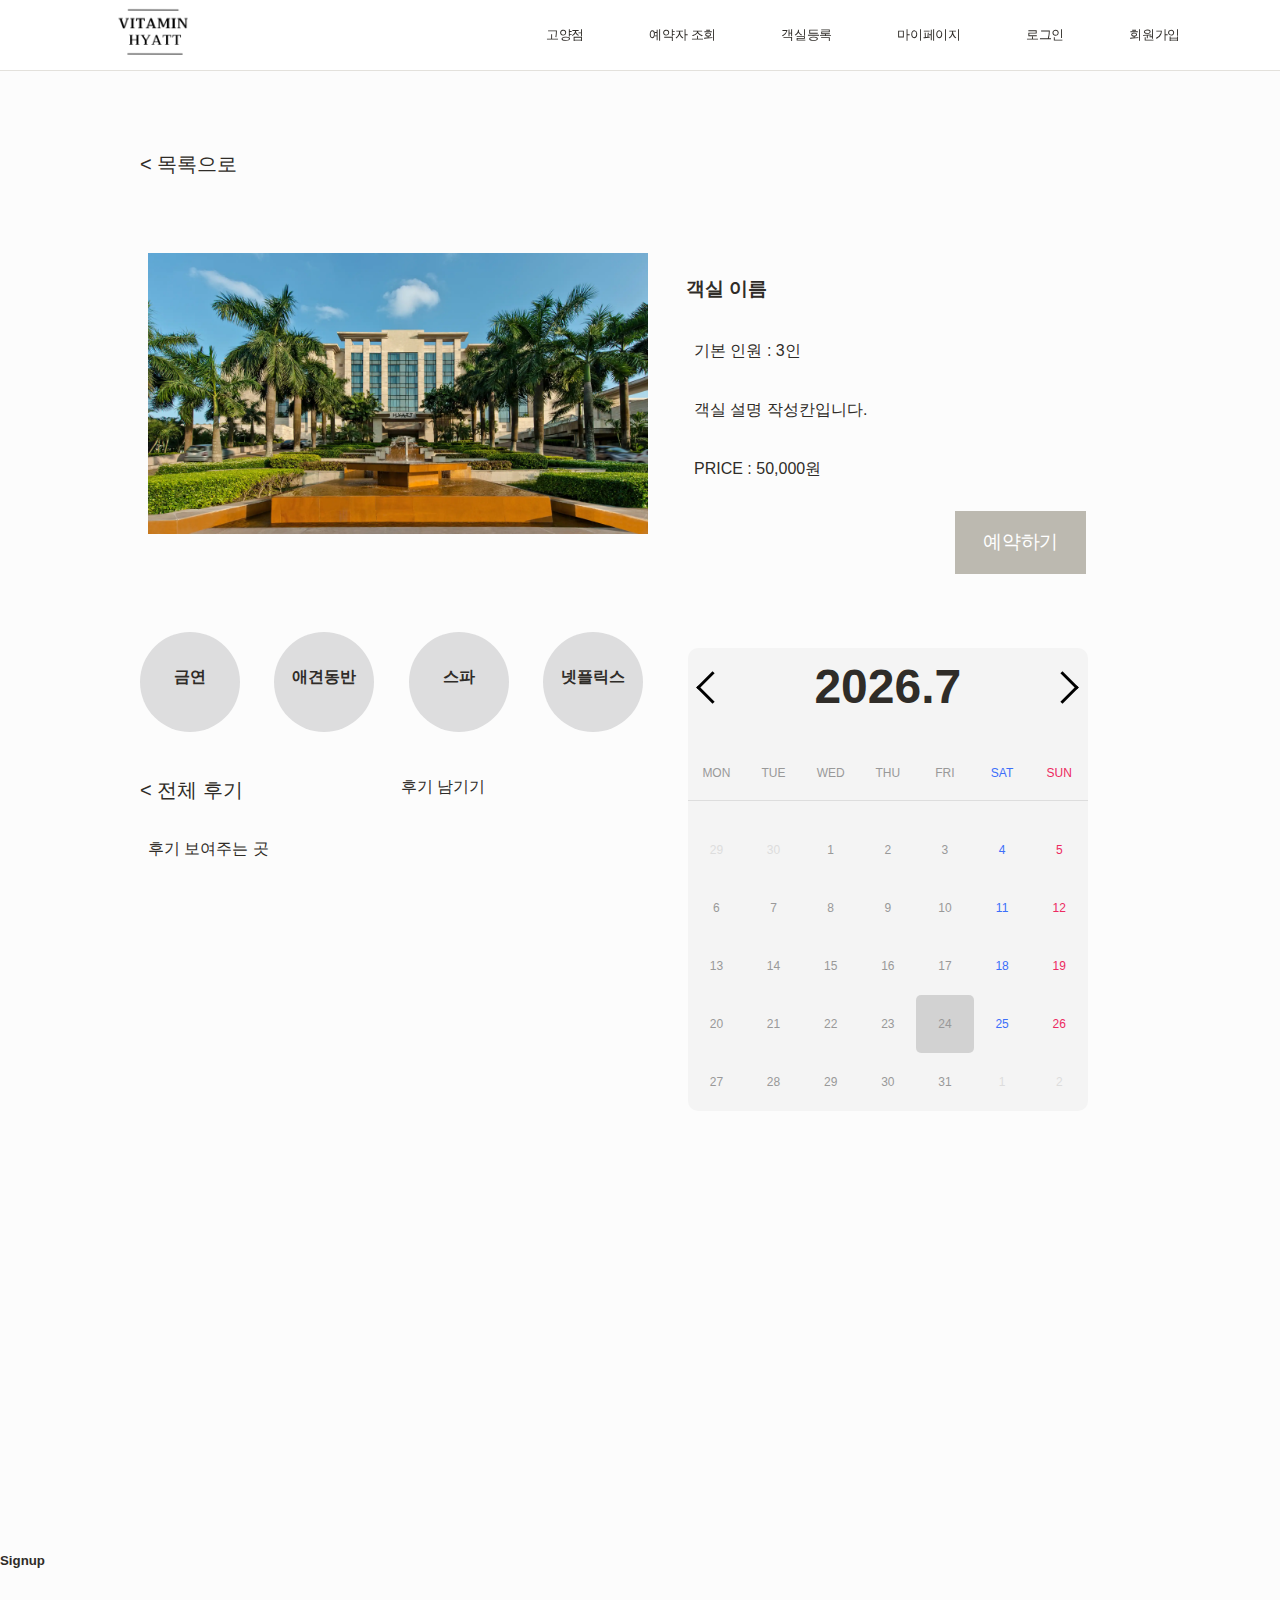
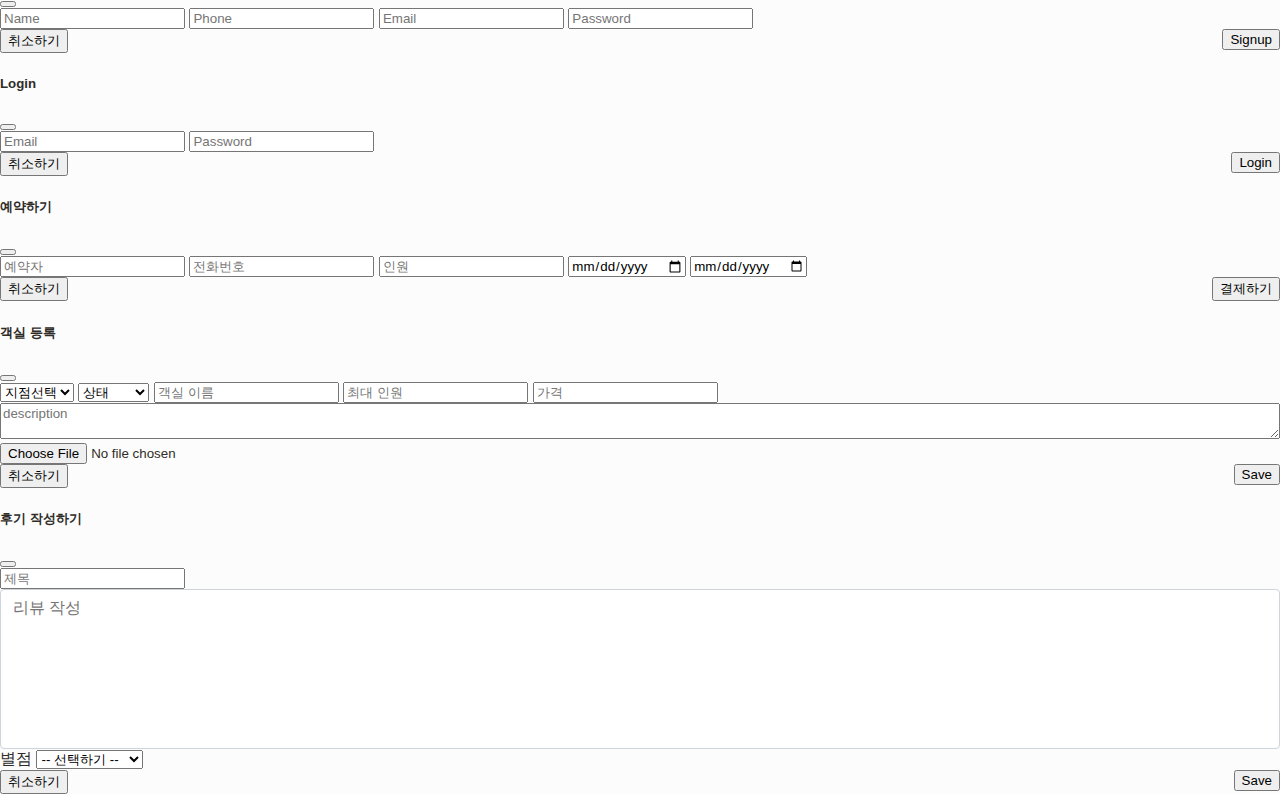
<file: vitamin_hyatt/review_detail.html>
<!DOCTYPE html>
<html lang="en" dir="ltr">

<head>
  <meta charset="utf-8">
  <meta name="viewport" content="width=device-width, initial-scale=1, shrink-to-fit=no">
  <link rel="shortcut icon" type="image/png" href="/css/coplate/favicon/favicon.ico">
  <link href="https://cdn.jsdelivr.net/npm/bootstrap@5.0.0-beta3/dist/css/bootstrap.min.css" rel="stylesheet"
    integrity="sha384-eOJMYsd53ii+scO/bJGFsiCZc+5NDVN2yr8+0RDqr0Ql0h+rP48ckxlpbzKgwra6" crossorigin="anonymous">
  <script src="https://cdn.jsdelivr.net/npm/bootstrap@5.0.0-beta3/dist/js/bootstrap.bundle.min.js"
    integrity="sha384-JEW9xMcG8R+pH31jmWH6WWP0WintQrMb4s7ZOdauHnUtxwoG2vI5DkLtS3qm9Ekf"
    crossorigin="anonymous"></script>
  <script src="https://ajax.googleapis.com/ajax/libs/jquery/3.5.1/jquery.min.js"></script>
  <script src="https://cdn.jsdelivr.net/npm/bootstrap@5.0.2/dist/js/bootstrap.bundle.min.js"
    integrity="sha384-MrcW6ZMFYlzcLA8Nl+NtUVF0sA7MsXsP1UyJoMp4YLEuNSfAP+JcXn/tWtIaxVXM"
    crossorigin="anonymous"></script>
  <script src="/js/vitamin_hyatt/cal.js"></script>
  <link href="/css/vitamin_hyatt/styles/style.css" rel="stylesheet" type="text/css" />
  <link href="/css/vitamin_hyatt/styles/theme.css" rel="stylesheet" type="text/css" />
</head>

<body>
  <header class="site-header navbar">
    <div class="content max-width">
      <a href="/vitamin_hyatt/index.html">
        <img class="logo" src="/css/vitamin_hyatt/assets/logo.png" alt="Logo">
      </a>
      <nav>
        <ul class="navbar">
          <li><a href="/vitamin_hyatt/index.html">고양점</a></li>
          <!-- <li><a href="">대구점</a></li>
                    <li><a href="">세종점</a></li>
                    <li><a href="">양주점</a></li>
                    <li><a href="">포항점</a></li> -->
          <!-- <li><a href="">로그아웃</a></li> -->
          <li><a href="/vitamin_hyatt/book_user_list.html">예약자 조회</a></li>
          <li><a href="" data-bs-toggle="modal" data-bs-target="#room">객실등록</a></li>
          <li><a href="/vitamin_hyatt/my_page.html">마이페이지</a></li>
          <li><a href="" data-bs-toggle="modal" data-bs-target="#login">로그인</a></li>
          <li><a href="" data-bs-toggle="modal" data-bs-target="#signup">회원가입</a></li>
        </ul>
      </nav>
    </div>
  </header>
  <main class="site-body">
    <article class="review-detail max-content-width">
      <div class="review-info">
        <a class="back-link" href="/vitamin_hyatt/index.html">&lt; 목록으로</a>
      </div>
      <div class="content" style="height: 300px;">
        <div class="content" style="float:left; width: 50%;">
          <img class="thumb" src="/css/vitamin_hyatt/assets/main-fg2.webp" style="float:left">
        </div>
        <div class="content" style="display:inline-block; width: 40%; margin-left:30px">
          <h3>객실 이름</h3>
          <p class="content">기본 인원 : 3인</p>
          <p class="content">객실 설명 작성칸입니다.</p>
          <p class="content">PRICE : 50,000원</p>
          <div class="buttons" style="float: right;">
            <a class="cp-button secondary" href="" data-bs-toggle="modal" data-bs-target="#book">예약하기</a>
          </div>
        </div>
      </div>
      <div class="tags" style="display: inline-block;">
        <div style="width: 100px; height: 100px; display: inline-block;
                        border-radius: 100px; background-color:rgb(221, 221, 222); text-align:center;">
          <h4 style="margin-top: 35px;">금연</h4>
        </div>
        <div
          style="width: 100px; height: 100px; display: inline-block;
                        border-radius: 100px; background-color:rgb(221, 221, 222); text-align:center; margin-left:30px">
          <h4 style="margin-top: 35px;">애견동반</h4>
        </div>
        <div
          style="width: 100px; height: 100px; display: inline-block;
                        border-radius: 100px; background-color:rgb(221, 221, 222); text-align:center; margin-left:30px">
          <h4 style="margin-top: 35px;">스파</h4>
        </div>
        <div
          style="width: 100px; height: 100px; display: inline-block;
                        border-radius: 100px; background-color:rgb(221, 221, 222); text-align:center; margin-left:30px">
          <h4 style="margin-top: 35px;">넷플릭스</h4>
        </div>
        <div class="content">
          <div class="review-info">
            <a class="back-link">&lt; 전체 후기</a>
            <a href="" data-bs-toggle="modal" data-bs-target="#review">후기 남기기</a>
          </div>
          <p class="content">후기 보여주는 곳</p>
        </div>
      </div>
      <div class="sec_cal content" style="display: inline-block; margin-left:40px">
        <div class="cal_nav">
          <a href="javascript:;" class="nav-btn go-prev">prev</a>
          <div class="year-month"></div>
          <a href="javascript:;" class="nav-btn go-next">next</a>
        </div>
        <div class="cal_wrap">
          <div class="days">
            <div class="day">MON</div>
            <div class="day">TUE</div>
            <div class="day">WED</div>
            <div class="day">THU</div>
            <div class="day">FRI</div>
            <div class="day">SAT</div>
            <div class="day">SUN</div>
          </div>
          <div class="dates"></div>
        </div>
      </div>
    </article>

  </main>
  <div class="modal fade" id="signup" tabindex="-1" aria-labelledby="su" aria-hidden="true">
    <div class="modal-dialog">
      <div class="modal-content">
        <div class="modal-header">
          <h5 class="modal-title" id="su">
            Signup</h5>
          <button type="button" class="btn-close" data-bs-dismiss="modal" aria-label="Close"></button>
        </div>
        <form action="/" method="post">
          <div class="modal-body">
            <input name="name" type="text" class="form-control" placeholder="Name">
            <input name="phone" type="text" class="form-control" placeholder="Phone">
            <input name="email" type="email" class="form-control" placeholder="Email">
            <input name="password" type="password" class="form-control" placeholder="Password">
          </div>
          <div class="modal-footer">
            <button type="button" class="btn btn-secondary" data-bs-dismiss="modal">취소하기
            </button>
            <button type="submit" class="btn btn-primary" style="float: right">
              Signup
            </button>
          </div>
        </form>
      </div>
    </div>
  </div>
  <div class="modal fade" id="login" tabindex="-1" aria-labelledby="exampleModalLabel" aria-hidden="true">
    <div class="modal-dialog">
      <div class="modal-content">
        <div class="modal-header">
          <h5 class="modal-title" id="exampleModalLabel">
            Login</h5>
          <button type="button" class="btn-close" data-bs-dismiss="modal" aria-label="Close"></button>
        </div>
        <form action="/" method="post">
          <div class="modal-body">
            <input name="email" type="email" class="form-control" placeholder="Email">
            <input name="password" type="password" class="form-control" placeholder="Password">
          </div>
          <div class="modal-footer">
            <button type="button" class="btn btn-secondary" data-bs-dismiss="modal">취소하기
            </button>
            <button type="submit" class="btn btn-primary" style="float: right">
              Login
            </button>
          </div>
        </form>
      </div>
    </div>
  </div>
  <div class="modal fade" id="book" tabindex="-1" aria-labelledby="exampleModalLabel" aria-hidden="true">
    <div class="modal-dialog">
      <div class="modal-content">
        <div class="modal-header">
          <h5 class="modal-title" id="exampleModalLabel">
            예약하기</h5>
          <button type="button" class="btn-close" data-bs-dismiss="modal" aria-label="Close"></button>
        </div>
        <form action="/" method="post">
          <div class="modal-body">
            <input name="name" type="text" class="form-control" placeholder="예약자">
            <input name="phone" type="text" class="form-control" placeholder="전화번호">
            <input name="member" type="number" class="form-control" placeholder="인원">
            <input name="check_in" type="date" class="form-control" placeholder="체크인">
            <input name="check_out" type="date" class="form-control" placeholder="체크아웃">
          </div>
          <div class="modal-footer">
            <button type="button" class="btn btn-secondary" data-bs-dismiss="modal">취소하기
            </button>
            <button type="submit" class="btn btn-primary" style="float: right">
              결제하기
            </button>
          </div>
        </form>
      </div>
    </div>
  </div>
  <div class="modal fade" id="room" tabindex="-1" aria-labelledby="exampleModalLabel" aria-hidden="true">
    <div class="modal-dialog">
      <div class="modal-content">
        <div class="modal-header">
          <h5 class="modal-title" id="exampleModalLabel">
            객실 등록</h5>
          <button type="button" class="btn-close" data-bs-dismiss="modal" aria-label="Close"></button>
        </div>
        <form action="/" method="post">
          <div class="modal-body">
            <select name="spot">
              <option value="">지점선택</option>
              <option value="고양점">고양점</option>
              <option value="대구점">대구점</option>
              <option value="세종점">세종점</option>
              <option value="양주점">양주점</option>
              <option value="포항점">포항점</option>
            </select>
            <select name="status">
              <option value="">상태</option>
              <option value="checkin">check in</option>
              <option value="empty">empty</option>
            </select>
            <input name="name" type="text" class="form-control" placeholder="객실 이름">
            <input name="max_memver" type="number" class="form-control" placeholder="최대 인원">
            <input name="price" type="number" class="form-control" placeholder="가격">
            <textarea placeholder="description" style="width: 100%;"></textarea>
            <input name="img" type="file" class="form-control" placeholder="객실 이미지">
          </div>
          <div class="modal-footer">
            <button type="button" class="btn btn-secondary" data-bs-dismiss="modal">취소하기
            </button>
            <button type="submit" class="btn btn-primary" style="float: right">
              Save
            </button>
          </div>
        </form>
      </div>
    </div>
  </div>
  <div class="modal fade" id="review" tabindex="-1" aria-labelledby="su" aria-hidden="true">
    <div class="modal-dialog">
      <div class="modal-content">
        <div class="modal-header">
          <h5 class="modal-title" id="su">
            후기 작성하기</h5>
          <button type="button" class="btn-close" data-bs-dismiss="modal" aria-label="Close"></button>
        </div>
        <form action="/" method="post">
          <div class="modal-body">
            <input name="title" id="review-title" type="text" class="form-control" placeholder="제목">
            <textarea name="content" id="review-content" class="form-control-content" cols="30" rows="10"
              placeholder="리뷰 작성"></textarea>
            <div class="input-group mb-3">
              <label class="input-group-text" for="inputGroupSelect01">별점</label>
              <select class="form-select" id="star">
                <option selected>-- 선택하기 --</option>
                <option value="1">⭐</option>
                <option value="2">⭐⭐</option>
                <option value="3">⭐⭐⭐</option>
                <option value="4">⭐⭐⭐⭐</option>
                <option value="5">⭐⭐⭐⭐⭐</option>
              </select>
            </div>
          </div>
          <div class="modal-footer">
            <button type="button" class="btn btn-secondary" data-bs-dismiss="modal">취소하기
            </button>
            <button type="button" class="btn btn-primary" style="float: right" onclick="handleReviewCreate()">
              Save
            </button>
          </div>
        </form>
      </div>
    </div>
  </div>
  <script src="/js/vitamin_hyatt/review.js"></script>
</body>

</html>
</file>
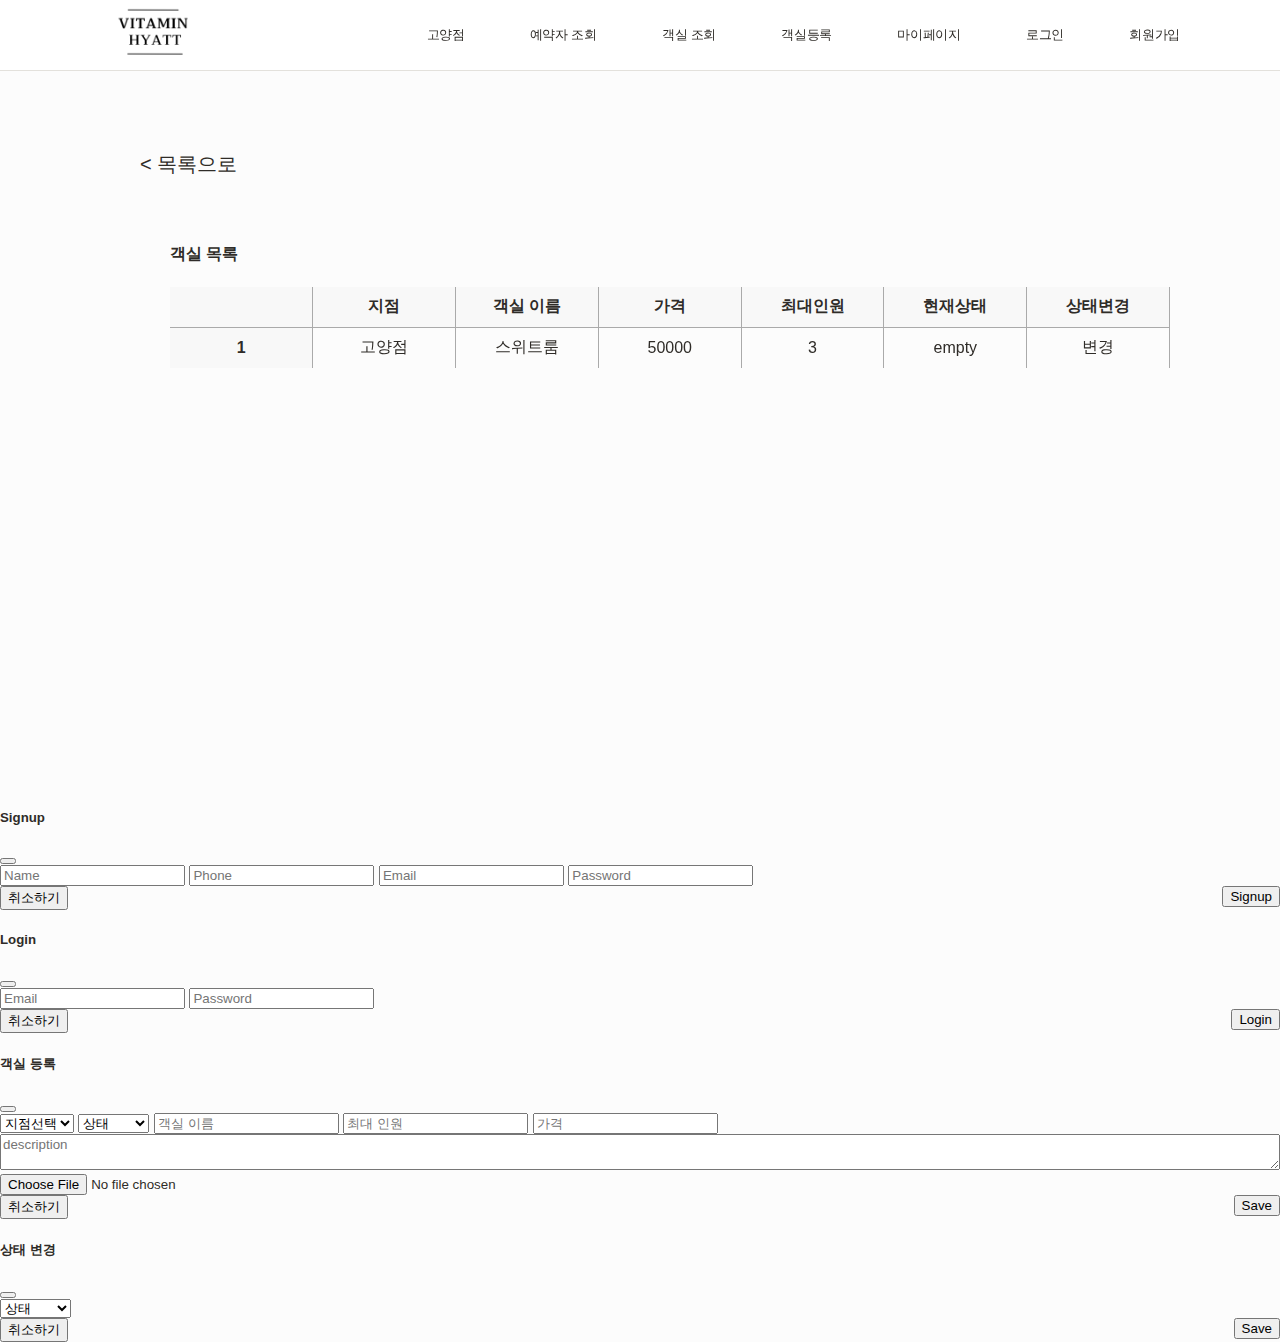
<file: vitamin_hyatt/room_list.html>
<!DOCTYPE html>
<html lang="en" dir="ltr">

<head>
    <meta charset="utf-8">
    <meta name="viewport" content="width=device-width, initial-scale=1, shrink-to-fit=no">
    <link rel="shortcut icon" type="image/png" href="/css/coplate/favicon/favicon.ico">
    <link href="https://cdn.jsdelivr.net/npm/bootstrap@5.0.0-beta3/dist/css/bootstrap.min.css" rel="stylesheet"
        integrity="sha384-eOJMYsd53ii+scO/bJGFsiCZc+5NDVN2yr8+0RDqr0Ql0h+rP48ckxlpbzKgwra6" crossorigin="anonymous">
    <script src="https://cdn.jsdelivr.net/npm/bootstrap@5.0.0-beta3/dist/js/bootstrap.bundle.min.js"
        integrity="sha384-JEW9xMcG8R+pH31jmWH6WWP0WintQrMb4s7ZOdauHnUtxwoG2vI5DkLtS3qm9Ekf"
        crossorigin="anonymous"></script>
    <script src="https://ajax.googleapis.com/ajax/libs/jquery/3.5.1/jquery.min.js"></script>
    <script src="https://cdn.jsdelivr.net/npm/bootstrap@5.0.2/dist/js/bootstrap.bundle.min.js"
        integrity="sha384-MrcW6ZMFYlzcLA8Nl+NtUVF0sA7MsXsP1UyJoMp4YLEuNSfAP+JcXn/tWtIaxVXM"
        crossorigin="anonymous"></script>
    <script src="/js/vitamin_hyatt/cal.js"></script>
    <link href="/css/vitamin_hyatt/styles/style.css" rel="stylesheet" type="text/css" />
    <link href="/css/vitamin_hyatt/styles/theme.css" rel="stylesheet" type="text/css" />
</head>

<body>
    <header class="site-header navbar">
        <div class="content max-width">
            <a href="/vitamin_hyatt/index.html">
                <img class="logo" src="/css/vitamin_hyatt/assets/logo.png" alt="Logo">
            </a>
            <nav>
                <ul class="navbar">
                    <li><a href="/vitamin_hyatt/index.html">고양점</a></li>
                    <!-- <li><a href="">대구점</a></li>
                    <li><a href="">세종점</a></li>
                    <li><a href="">양주점</a></li>
                    <li><a href="">포항점</a></li> -->
                    <!-- <li><a href="">로그아웃</a></li> -->
                    <li><a href="/vitamin_hyatt/book_user_list.html">예약자 조회</a></li>
                    <li><a href="/vitamin_hyatt/room_list.html">객실 조회</a></li>
                    <li><a href="" data-bs-toggle="modal" data-bs-target="#room">객실등록</a></li>
                    <li><a href="/vitamin_hyatt/my_page.html">마이페이지</a></li>
                    <li><a href="" data-bs-toggle="modal" data-bs-target="#login">로그인</a></li>
                    <li><a href="" data-bs-toggle="modal" data-bs-target="#signup">회원가입</a></li>
                </ul>
            </nav>
        </div>
    </header>
    <main class="site-body">
        <article class="review-detail max-content-width">
            <div class="review-info">
                <a class="back-link" href="/vitamin_hyatt/index.html">&lt; 목록으로</a>
            </div>
            <div class="content" style="display:inline-block; width:100%; margin-left:30px">
                <h4>객실 목록</h4>
                <table style="width: 100%;">
                    <thead>
                        <tr>
                            <th class="pin"> </th>
                            <th>지점</th>
                            <th>객실 이름</th>
                            <th>가격</th>
                            <th>최대인원</th>
                            <th>현재상태</th>
                            <th>상태변경</th>
                        </tr>
                    </thead>
                    <tbody>
                        <tr>
                            <th>1</th>
                            <td>고양점</td>
                            <td>스위트룸</td>
                            <td>50000</td>
                            <td>3</td>
                            <td>empty</td>
                            <td>
                                <a href="" data-bs-toggle="modal" data-bs-target="#status">변경</a>
                            </td>
                        </tr>
                    </tbody>
                </table>
            </div>
            </div>
        </article>
    </main>
    <div class="modal fade" id="signup" tabindex="-1" aria-labelledby="su" aria-hidden="true">
        <div class="modal-dialog">
            <div class="modal-content">
                <div class="modal-header">
                    <h5 class="modal-title" id="su">
                        Signup</h5>
                    <button type="button" class="btn-close" data-bs-dismiss="modal" aria-label="Close"></button>
                </div>
                <form action="/" method="post">
                    <div class="modal-body">
                        <input name="name" type="text" class="form-control" placeholder="Name">
                        <input name="phone" type="text" class="form-control" placeholder="Phone">
                        <input name="email" type="email" class="form-control" placeholder="Email">
                        <input name="password" type="password" class="form-control" placeholder="Password">
                    </div>
                    <div class="modal-footer">
                        <button type="button" class="btn btn-secondary" data-bs-dismiss="modal">취소하기
                        </button>
                        <button type="submit" class="btn btn-primary" style="float: right">
                            Signup
                        </button>
                    </div>
                </form>
            </div>
        </div>
    </div>
    <div class="modal fade" id="login" tabindex="-1" aria-labelledby="exampleModalLabel" aria-hidden="true">
        <div class="modal-dialog">
            <div class="modal-content">
                <div class="modal-header">
                    <h5 class="modal-title" id="exampleModalLabel">
                        Login</h5>
                    <button type="button" class="btn-close" data-bs-dismiss="modal" aria-label="Close"></button>
                </div>
                <form action="/" method="post">
                    <div class="modal-body">
                        <input name="email" type="email" class="form-control" placeholder="Email">
                        <input name="password" type="password" class="form-control" placeholder="Password">
                    </div>
                    <div class="modal-footer">
                        <button type="button" class="btn btn-secondary" data-bs-dismiss="modal">취소하기
                        </button>
                        <button type="submit" class="btn btn-primary" style="float: right">
                            Login
                        </button>
                    </div>
                </form>
            </div>
        </div>
    </div>
    <div class="modal fade" id="room" tabindex="-1" aria-labelledby="exampleModalLabel" aria-hidden="true">
        <div class="modal-dialog">
            <div class="modal-content">
                <div class="modal-header">
                    <h5 class="modal-title" id="exampleModalLabel">
                        객실 등록</h5>
                    <button type="button" class="btn-close" data-bs-dismiss="modal" aria-label="Close"></button>
                </div>
                <form action="/" method="post">
                    <div class="modal-body">
                        <select name="spot">
                            <option value="">지점선택</option>
                            <option value="고양점">고양점</option>
                            <option value="대구점">대구점</option>
                            <option value="세종점">세종점</option>
                            <option value="양주점">양주점</option>
                            <option value="포항점">포항점</option>
                        </select>
                        <select name="status">
                            <option value="">상태</option>
                            <option value="checkin">check in</option>
                            <option value="empty">empty</option>
                        </select>
                        <input name="name" type="text" class="form-control" placeholder="객실 이름">
                        <input name="max_memver" type="number" class="form-control" placeholder="최대 인원">
                        <input name="price" type="number" class="form-control" placeholder="가격">
                        <textarea placeholder="description" style="width: 100%;"></textarea>
                        <input name="img" type="file" class="form-control" placeholder="객실 이미지">
                    </div>
                    <div class="modal-footer">
                        <button type="button" class="btn btn-secondary" data-bs-dismiss="modal">취소하기
                        </button>
                        <button type="submit" class="btn btn-primary" style="float: right">
                            Save
                        </button>
                    </div>
                </form>
            </div>
        </div>
    </div>
    <div class="modal fade" id="status" tabindex="-1" aria-labelledby="exampleModalLabel" aria-hidden="true">
        <div class="modal-dialog">
            <div class="modal-content">
                <div class="modal-header">
                    <h5 class="modal-title" id="exampleModalLabel">
                        상태 변경</h5>
                    <button type="button" class="btn-close" data-bs-dismiss="modal" aria-label="Close"></button>
                </div>
                <form action="/" method="post">
                    <div class="modal-body">
                        <select name="status">
                            <option value="">상태</option>
                            <option value="checkin">check in</option>
                            <option value="empty">empty</option>
                        </select>
                    </div>
                    <div class="modal-footer">
                        <button type="button" class="btn btn-secondary" data-bs-dismiss="modal">취소하기
                        </button>
                        <button type="submit" class="btn btn-primary" style="float: right">
                            Save
                        </button>
                    </div>
                </form>
            </div>
        </div>
    </div>
</body>

</html>
</file>
<file: css/styles/style.css>
:root {
  --border: #e3e1dc;
  --max-width: 1100px;
  --max-content-width: 1000px;
  --body-background: #fcfcfc;
  --site-header-background: rgba(255, 255, 255, 0.76);
  --navbar: #2f2c28;
  --site-footer: #bcb9b0;
  --site-footer-background: #2f2c28;
  --account-link: #ffcc00;
  --content-list-contet-date: #bcb9b0;
  --main-header-background: #fff;
  --main-header-height: 565px;
  --main-header-border: #f0efec;
  --main-header: #fff;
  --content-list-sub-heading: #7b776b;
  --content-list-pagination-current: #fff;
  --content-list-pagination-current-bg: #ffcc00;
  --review-detail-date: #bcb9b0;
  --review-detail-side-padding: 8px;
  --profile-header-edit: #7b776b;
  --file-content-border: #cccac3;
  --file-content-background: #fff;
}

/* site */

body {
  display: flex;
  min-height: 100vh;
  flex-direction: column;
  margin: 0;
  background-color: var(--body-background);
  word-break: keep-all;
}

body>.site-body {
  flex: 1 1;
}

.site-header.only-logo {
  margin: 18px auto;
}

.site-header.navbar {
  background-color: var(--site-header-background);
  border-bottom: solid 1px var(--border);
  position: sticky;
  top: 0;
  left: 0;
  right: 0;
  z-index: 2;
}

.site-header .content,
.site-footer .content {
  margin: 0 auto;
  padding: 0 10px;
}

.site-header .content {
  display: flex;
  height: 70px;
  justify-content: space-between;
  align-items: center;
}

.site-header .logo {
  width: 110px;
}

ul.navbar {
  display: flex;
  margin: 0;
  padding: 0;
  list-style: none;
}

ul.navbar li~li {
  margin-left: 65px;
}

ul.navbar li {
  font-size: 13px;
  letter-spacing: -0.26px;
  color: var(--navbar);
}

ul.navbar2 {
  display: flex;
  margin: 0;
  padding: 0;
  list-style: none;
}

ul.navbar2 li~li {
  margin-left: 50px;
}

ul.navba2 li {
  font-size: 17px;
  letter-spacing: -0.26px;
  color: var(--navbar);
}

.site-body {
  width: 100%;
}

.site-footer {
  color: var(--site-footer);
  background-color: var(--site-footer-background);
}

.site-footer .content {
  display: flex;
  justify-content: space-between;
  align-items: center;
  min-height: 95px;
}

.max-width {
  max-width: var(--max-width);
  width: 100%;
}

.max-content-width {
  max-width: var(--max-content-width);
  width: 100%;
}

/* content-list */

.content-list {
  margin: 72px auto 340px;
}

.content-list .header {
  display: flex;
  justify-content: space-between;
  align-items: center;
  margin: 25px 10px 25px 25px;
}

.content-list .header h2 {
  font-size: 22px;
  color: var(--content-list-sub-heading);
  margin: 0;
}

.content-list .contents {
  display: grid;
  grid-template-columns: repeat(2, minmax(0, 1fr));
  gap: 46px 40px;
}

@media (max-width: 640px) {
  .content-list .contents {
    grid-template-columns: repeat(1, minmax(0, 1fr));
  }
}

.content-list .contents .empty {
  margin: 120px auto;
  font-weight: bold;
  font-size: 20px;
  grid-column: span 2;
}

.content-list .contents>a:hover,
.content-list .contents>a:active {
  text-decoration: none;
}

.content-list .content {
  min-width: auto;
}

.content-list .content .thumb {
  display: block;
  height: 167px;
  background-position: center;
  background-size: cover;
}

.content-list .content .body {
  padding: 30px 25px;
}

.content-list .content .title {
  font-size: 22px;
  font-weight: normal;
  line-height: 33px;
  letter-spacing: -0.33px;
  margin: 11px 0 5px;
  overflow: hidden;
  white-space: nowrap;
  text-overflow: ellipsis;
}

.content-list .content a {
  text-decoration: none;
}

.content-list .content .date {
  font-size: 14px;
  letter-spacing: -0.21px;
  color: var(--content-list-contet-date);
}

.content-list .content .metadata {
  margin-top: 48px;
  display: flex;
  justify-content: space-between;
  align-items: center;
}

.content-list .pagination {
  display: flex;
  justify-content: center;
  margin: 40px 0;
  padding: 0;
  list-style: none;
}

.content-list .pagination li~.content-list .pagination li {
  margin-left: 5px;
}

.content-list .pagination li {
  min-width: 40px;
  height: 40px;
  line-height: 40px;
  text-align: center;
}

.content-list .pagination li.current {
  border-radius: 9px;
  background-color: var(--content-list-pagination-current-bg);
  color: var(--content-list-pagination-current);
}

.content-list .wrap-pagination {
  display: flex;
  align-items: center;
}

.content-list .wrap-pagination .backbutton {
  width: 220px;
}

.content-list .wrap-pagination .backbutton:only-child {
  margin-top: 40px;
}

.content-list .wrap-pagination .backbutton~.pagination {
  margin-right: 220px;
  flex-grow: 1;
}

/* main-header */

.main-header {
  margin-top: -70px;
  border-bottom: 1px solid var(--main-header-border);
  background-color: var(--main-header-background);
  position: relative;
}

.main-header .content {
  display: flex;
  flex-direction: column;
  justify-content: center;
  align-items: center;
  max-width: 100%;
  width: 100%;
  height: 500px;
  margin: 0 auto;
  background-size: cover;
  background-repeat: no-repeat;
  background-position: center;
  background-image: url("../assets/main-fg2.webp");
}

.main-header .content>h1 {
  margin: 220px 10px 437px;
  text-shadow: 0 5px 5px rgba(0, 0, 0, 0.5);
  font-size: 40px;
  letter-spacing: 15.4px;
  text-align: center;
  word-break: keep-all;
  color: var(--main-header);
  position: relative;
  z-index: 1;
}


/* review-detail */

.review-detail {
  margin: 80px auto 340px;
}

.review-detail .review-info {
  display: grid;
  grid-template: repeat(3, auto) / repeat(3, auto);
  grid-auto-flow: row;
  justify-content: space-between;
}

.review-detail .review-info>.restaurant-name {
  grid-column: span 3;
  margin: 0;
}

.review-detail .review-info>.title,
.review-detail .review-info>.date {
  margin-left: var(--review-detail-side-padding);
}

.review-detail .review-info>.author,
.review-detail .review-info>.review-rating {
  margin-right: var(--review-detail-side-padding);
}

.review-detail .review-info>.title {
  margin-top: 8px;
  margin-bottom: 5px;
  grid-column: span 2;
  font-size: 22px;
  font-weight: normal;
}

.review-detail .review-info>.date {
  grid-column: span 2;
  font-size: 14px;
  color: var(--review-detail-date);
}

.review-detail .review-info>.author {
  display: flex;
  justify-content: flex-end;
}

.review-detail .content {
  margin: 45px 0 80px;
}

.review-detail .content .thumb {
  display: block;
  width: 100%;
  height: 100%;
  object-fit: cover;
  max-width: 1000px;
  max-height: 645px;
  margin: 0 auto;
}

.review-detail .content .thumb:not(:last-child) {
  margin-bottom: 30px;
}

.review-detail .content .content {
  margin: 30px var(--review-detail-side-padding) 28px;
  line-height: 1.82;
}

.review-detail .content .location {
  display: inline-flex;
  align-items: center;
  margin: var(--review-detail-side-padding);
  font-size: 18px;
  font-weight: bold;
}

.review-detail .content .location>img {
  margin-right: 5px;
}

.review-detail .footer {
  display: flex;
  justify-content: space-between;
  align-items: center;
  padding: 28px 0;
  /* border-top: 1px solid var(--border); */
}

.review-detail .back-link {
  font-size: 20px;
}

.review-detail .footer .buttons> :not(:last-child) {
  margin-right: 8px;
}

/* review-form */

.review-form {
  display: grid;
  grid-template-columns: repeat(2, 1fr);
  gap: 25px 14px;
  margin: 85px auto 410px;
}

.review-form>.title,
.review-form>.rating,
.review-form>.content,
.review-form>.file,
.review-form>.buttons {
  grid-column: span 2;
}

.review-form>.restaurant-name,
.review-form>.restaurant-link {
  grid-column: span 1;
}

.form-control-content {
  display: block;
  width: 100%;
  padding: 0.375rem 0.75rem;
  font-size: 1rem;
  font-weight: 400;
  line-height: 1.5;
  color: #212529;
  background-color: #fff;
  background-clip: padding-box;
  border: 1px solid #ced4da;
  -webkit-appearance: none;
  -moz-appearance: none;
  appearance: none;
  border-radius: 0.25rem;
  transition: border-color .15s ease-in-out, box-shadow .15s ease-in-out;
  height: 10em;
  resize: none;
}

.review-form>.rating label {
  margin: 0;
  display: inline-flex;
  align-items: center;
}

.review-form>.rating label>input {
  margin: 0 5px 0 0;
}

.review-form>.rating label:not(:first-child) {
  margin-left: 14px;
}

.review-form>.rating label:first-child {
  margin-left: 5px;
}

.review-form .content textarea {
  height: 526px;
  resize: none;
}

.review-form .file-content {
  display: flex;
  align-items: center;
  line-height: 2;
  font-size: 17px;
  letter-spacing: -0.3px;
  padding: 16px 24px;
  border: 1px solid var(--file-content-border);
  background-color: var(--file-content-background);
  border-radius: 7px;
}

.review-form .file-content input {
  font-size: 17px;
}

.review-form .file-content>img {
  width: 200px;
  height: 150px;
  object-fit: cover;
  border-radius: 8px;
  margin-right: 10px;
}

.review-form .buttons {
  display: flex;
  max-width: 600px;
  width: 100%;
  margin: 0 auto;
}

.review-form .buttons>.cancel {
  flex-grow: 1;
}

.review-form .buttons>button[type="submit"] {
  flex-grow: 6;
  margin-left: 9px;
}

/* review-confirm-delete */



/* review-rating */

.review-rating {
  display: flex;
  justify-content: flex-end;
  align-items: center;
}

.review-rating .text {
  margin-left: 8px;
  font-size: 17px;
}


/* section calendar */

.sec_cal {
  width: 400px;
  margin: 0 auto;
  font-family: "NotoSansR";
  background-color: #f4f4f4;
  border-radius: 10px;
}

.sec_cal .cal_nav {
  display: flex;
  justify-content: center;
  align-items: center;
  font-weight: 700;
  font-size: 48px;
  line-height: 78px;
}

.sec_cal .cal_nav .year-month {
  width: 300px;
  text-align: center;
  line-height: 1;
}

.sec_cal .cal_nav .nav {
  display: flex;
  border: 1px solid #333333;
  border-radius: 5px;
}

.sec_cal .cal_nav .go-prev,
.sec_cal .cal_nav .go-next {
  display: block;
  width: 50px;
  height: 78px;
  font-size: 0;
  display: flex;
  justify-content: center;
  align-items: center;
}

.sec_cal .cal_nav .go-prev::before,
.sec_cal .cal_nav .go-next::before {
  content: "";
  display: block;
  width: 20px;
  height: 20px;
  border: 3px solid #000;
  border-width: 3px 3px 0 0;
  transition: border 0.1s;
}

.sec_cal .cal_nav .go-prev:hover::before,
.sec_cal .cal_nav .go-next:hover::before {
  border-color: #ed2a61;
}

.sec_cal .cal_nav .go-prev::before {
  transform: rotate(-135deg);
}

.sec_cal .cal_nav .go-next::before {
  transform: rotate(45deg);
}

.sec_cal .cal_wrap {
  padding-top: 40px;
  position: relative;
  margin: 0 auto;
}

.sec_cal .cal_wrap .days {
  display: flex;
  margin-bottom: 20px;
  padding-bottom: 20px;
  border-bottom: 1px solid #ddd;
}

.sec_cal .cal_wrap::after {
  top: 368px;
}

.sec_cal .cal_wrap .day {
  display: flex;
  align-items: center;
  justify-content: center;
  width: calc(100% / 7);
  text-align: left;
  color: #999;
  font-size: 12px;
  text-align: center;
  border-radius: 5px
}

.current.today {
  background: rgba(187, 187, 186, 0.584);
}

.sec_cal .cal_wrap .dates {
  display: flex;
  flex-flow: wrap;
  height: 290px;
}

.sec_cal .cal_wrap .day:nth-child(7n -1) {
  color: #3c6ffa;
}

.sec_cal .cal_wrap .day:nth-child(7n) {
  color: #ed2a61;
}

.sec_cal .cal_wrap .day.disable {
  color: #ddd;
}


/* 마이페이지 테이블 */
table {
  border-collapse: collapse;
  border: 0;
}

th,
td {
  border: 1px solid #aaa;
  background-clip: padding-box;
  scroll-snap-align: start;
}

tbody tr:last-child th,
tbody tr:last-child td {
  border-bottom: 0;
}

thead {
  z-index: 1000;
  position: relative;
}

th,
td {
  padding: 0.6rem;
  min-width: 6rem;
  text-align: left;
  margin: 0;
  text-align: center;
}

thead th {
  position: sticky;
  top: 0;
  border-top: 0;
  background-clip: padding-box;
}

thead th.pin {
  left: 0;
  z-index: 1001;
  border-left: 0;
}

tbody th {
  background-clip: padding-box;
  border-left: 0;
}

tbody {
  z-index: 10;
  position: relative;
}

tbody th {
  position: sticky;
  left: 0;
}

thead th,
tbody th {
  background-color: #f8f8f8;
}
</file>
<file: css/styles/theme.css>
@import url(//spoqa.github.io/spoqa-han-sans/css/SpoqaHanSansNeo.css);

* {
  font-family: "Spoqa Han Sans Neo", sans-serif;
}

:root {
  --text: #2f2c28;
  --link: #ffcc00;
  --button-text: #fff;
  --button-primary-background: #ffcc00;
  --button-primary-hover-background: #ffe680;
  --button-warn-background: #f9592c;
  --button-secondary-background: #bcb9b0;
  --ic-button-circle: #ffcc00;
  --input-background: #fff;
  --input-border: #cccac3;
  --input-placeholder: #bcb9b0;
  --input-focus-border: #ffcc00;
  --input-focus-background: #fffdf3;
  --input-error: #e6584e;
  --input-error-border: #e6584e;
  --chip-border: #e3e1dc;
  --chip-text: #2f2c28;
  --chip-green-background: #effaf9;
  --chip-green-text: #79c9c5;
  --chip-green-border: #06aea7;
  --avatar-placeholder: #e3e1dc;
  --stars: #ffcc00;
  --dialog-border: #e3e1dc;
  --dialog-background: #f6f5f3;
  --dialog-info: #e1811b;
  --box-border: #e3e1dc;
}

* {
  box-sizing: border-box;
}

/* Texts */

body,
a,
a:hover {
  color: var(--text);
}

a {
  text-decoration: none;
}

a:hover,
a:focus {
  text-decoration: underline;
}

.cp-link {
  color: var(--link);
  font-weight: 500;
}

/* Button */

a.cp-button {
  display: inline-block;
  text-decoration: none;
  text-align: center;
}

.cp-button {
  border: none;
  outline: none;
  padding: 14px 28px;
  font-size: 19px;
  font-weight: 400;
  letter-spacing: -0.32px;
  cursor: pointer;
  background-color: var(--button-primary-background);
  color: var(--button-text);
}

.cp-button:hover,
.cp-button:active {
  color: var(--button-text);
  background-color: var(--button-primary-hover-background);
  transition: background-color 0.2s ease, opacity 0.2s ease;
}

.cp-button.secondary {
  background-color: var(--button-secondary-background);
}

.cp-button.warn {
  background-color: var(--button-warn-background);
}

.cp-button.secondary:hover,
.cp-button.secondary:active,
.cp-button.warn:hover,
.cp-button.warn:active {
  opacity: 0.6;
}

.cp-button.inverted {
  padding: 5px 17px;
  font-size: 17px;
  font-weight: 300;
  background-color: transparent;
  color: #e1811b;
  border: 1px solid #e1811b;
}

/* Icon Button */

.cp-ic-button {
  display: inline-flex;
  outline: none;
  border: none;
  background: none;
  align-items: center;
}

.cp-ic-button:hover,
.cp-ic-button:active {
  text-decoration: underline;
  cursor: pointer;
}

.cp-ic-button:not(.after)::before {
  content: " ";
  margin-right: 7px;
  display: inline-block;
  width: 18px;
  height: 18px;
  background-position: center;
  background-size: 18px 18px;
  background-repeat: no-repeat;
}

.cp-ic-button.setting::before {
  background-image: url("../icons/ic-setting.svg");
}

.cp-ic-button.newreview::before {
  background-image: url("../icons/ic-newreview.svg");
}

.cp-ic-button.backbutton::before {
  background-image: url("../icons/ic-morereview.svg");
  transform: scaleX(-1);
}

.cp-ic-button.after::after {
  content: " ";
  margin-left: 7px;
  display: inline-block;
  width: 18px;
  height: 18px;
  background-position: center;
  background-size: 18px 18px;
  background-repeat: no-repeat;
}

.cp-ic-button.after.morereview::after {
  background-image: url("../icons/ic-morereview.svg");
}


.cp-ic-button.circle {
  font-size: 20px;
  font-weight: bold;
}

.cp-ic-button.circle::before,
.cp-ic-button.circle::after {
  width: 34px;
  height: 34px;
  border-radius: 50%;
  background-color: var(--ic-button-circle);
}

/* Input */

div.cp-input {
  display: inline-block;
  position: relative;
}

input.cp-input,
textarea.cp-input,
.cp-input input {
  width: 100%;
  font-size: 17px;
  letter-spacing: -0.3px;
  padding: 16px 24px;
  border: 1px solid var(--input-border);
  background-color: var(--input-background);
  outline: none;
  border-radius: 7px;
}

input.cp-input:focus,
textarea.cp-input:focus,
.cp-input input:focus {
  background-color: var(--input-focus-background);
  border-color: var(--input-focus-border);
  transition: background-color 0.2s ease, border-color 0.2s ease;
}

input.cp-input:placeholder,
textarea.cp-input:placholder,
.cp-input input:placeholder {
  color: var(--input-placeholder);
}

textarea.cp-input {
  line-height: 1.82;
}

.cp-input.error {
  padding-right: 46px;
  border: 1px solid var(--input-error-border);
  background-position: top 13px right 13px;
  background-image: url("../icons/ic-error.svg");
  background-size: 29px;
  background-repeat: no-repeat;
}

.error-message {
  color: var(--input-error);
  font-size: 14px;
  line-height: 1.7;
}

.cp-input:not(.error)~.error-message {
  display: none;
}

.cp-input.error~.error-message {
  display: block;
  width: 100%;
  text-align: right;
}

/* Star rating */

.cp-stars {
  color: var(--stars);
  font-size: 21px;
  line-height: 21px;
}

/* Chip */

.cp-chip {
  display: inline-block;
  padding: 0 17px;
  font-size: 15px;
  line-height: 32px;
  color: var(--chip-text);
  border: 1px solid var(--chip-border);
  border-radius: 10px;
}

.cp-chip.green {
  padding: 0 13px;
  line-height: 27px;
  color: rgb(46, 116, 181);
  background-color: rgb(169, 210, 249);
  ;
  border-color: var(--chip-green-border);
}

/* Avatar */

.cp-avatar {
  display: inline-block;
  width: 30px;
  height: 30px;
  border-radius: 50%;
  background-color: var(--avatar-placeholder);
  background-size: cover;
  background-position: center;
}

.cp-avatar.large {
  width: 100px;
  height: 100px;
}

/* Card */

.cp-card {
  box-shadow: 0 3px 16px 0 #f1ece2;
  background-color: #ffffff;
  will-change: box-shadow;
}

/* Dialog */

.cp-dialog {
  padding: 21px 55px 21px 40px;
  font-size: 20px;
  font-weight: 300;
  letter-spacing: -0.35px;
  border-radius: 6px;
  border: solid 1px var(--dialog-border);
  background-color: var(--dialog-background);
}

.cp-dialog.info {
  color: var(--dialog-info);
  border-color: transparent;
  background-color: transparent;
}

/* Box */

.cp-box {
  padding: 68px 145px;
  border-radius: 6px;
  border: solid 2px var(--box-border);
}

/* Icon */

.cp-icon {
  display: inline-block;
  width: 25px;
  height: 25px;
  background-size: contain;
  background-repeat: no-repeat;
  background-position: center;
}

.cp-icon.small {
  width: 18px;
  height: 18px;
}
</file>
<file: css/styles/eunsu.css>
.navbar .nav-item.dropdown li {
  margin-left: 0px;
}
</file>
<file: css/vitamin_hyatt/styles/style.css>
:root {
  --border: #e3e1dc;
  --max-width: 1100px;
  --max-content-width: 1000px;
  --body-background: #fcfcfc;
  --site-header-background: rgba(255, 255, 255, 0.76);
  --navbar: #2f2c28;
  --site-footer: #bcb9b0;
  --site-footer-background: #2f2c28;
  --account-link: #ffcc00;
  --content-list-contet-date: #bcb9b0;
  --main-header-background: #fff;
  --main-header-height: 565px;
  --main-header-border: #f0efec;
  --main-header: #fff;
  --content-list-sub-heading: #7b776b;
  --content-list-pagination-current: #fff;
  --content-list-pagination-current-bg: #ffcc00;
  --review-detail-date: #bcb9b0;
  --review-detail-side-padding: 8px;
  --profile-header-edit: #7b776b;
  --file-content-border: #cccac3;
  --file-content-background: #fff;
}

/* site */

body {
  display: flex;
  min-height: 100vh;
  flex-direction: column;
  margin: 0;
  background-color: var(--body-background);
  word-break: keep-all;
}

body>.site-body {
  flex: 1 1;
}

.site-header.only-logo {
  margin: 18px auto;
}

.site-header.navbar {
  background-color: var(--site-header-background);
  border-bottom: solid 1px var(--border);
  position: sticky;
  top: 0;
  left: 0;
  right: 0;
  z-index: 2;
}

.site-header .content,
.site-footer .content {
  margin: 0 auto;
  padding: 0 10px;
}

.site-header .content {
  display: flex;
  height: 70px;
  justify-content: space-between;
  align-items: center;
}

.site-header .logo {
  width: 110px;
}

ul.navbar {
  display: flex;
  margin: 0;
  padding: 0;
  list-style: none;
}

ul.navbar li~li {
  margin-left: 65px;
}

ul.navbar li {
  font-size: 13px;
  letter-spacing: -0.26px;
  color: var(--navbar);
}

ul.navbar2 {
  display: flex;
  margin: 0;
  padding: 0;
  list-style: none;
}

ul.navbar2 li~li {
  margin-left: 50px;
}

ul.navba2 li {
  font-size: 17px;
  letter-spacing: -0.26px;
  color: var(--navbar);
}

.site-body {
  width: 100%;
}

.site-footer {
  color: var(--site-footer);
  background-color: var(--site-footer-background);
}

.site-footer .content {
  display: flex;
  justify-content: space-between;
  align-items: center;
  min-height: 95px;
}

.max-width {
  max-width: var(--max-width);
  width: 100%;
}

.max-content-width {
  max-width: var(--max-content-width);
  width: 100%;
}

/* content-list */

.content-list {
  margin: 72px auto 340px;
}

.content-list .header {
  display: flex;
  justify-content: space-between;
  align-items: center;
  margin: 25px 10px 25px 25px;
}

.content-list .header h2 {
  font-size: 22px;
  color: var(--content-list-sub-heading);
  margin: 0;
}

.content-list .contents {
  display: grid;
  grid-template-columns: repeat(2, minmax(0, 1fr));
  gap: 46px 40px;
}

@media (max-width: 640px) {
  .content-list .contents {
    grid-template-columns: repeat(1, minmax(0, 1fr));
  }
}

.content-list .contents .empty {
  margin: 120px auto;
  font-weight: bold;
  font-size: 20px;
  grid-column: span 2;
}

.content-list .contents>a:hover,
.content-list .contents>a:active {
  text-decoration: none;
}

.content-list .content {
  min-width: auto;
}

.content-list .content .thumb {
  display: block;
  height: 167px;
  background-position: center;
  background-size: cover;
}

.content-list .content .body {
  padding: 30px 25px;
}

.content-list .content .title {
  font-size: 22px;
  font-weight: normal;
  line-height: 33px;
  letter-spacing: -0.33px;
  margin: 11px 0 5px;
  overflow: hidden;
  white-space: nowrap;
  text-overflow: ellipsis;
}

.content-list .content a {
  text-decoration: none;
}

.content-list .content .date {
  font-size: 14px;
  letter-spacing: -0.21px;
  color: var(--content-list-contet-date);
}

.content-list .content .metadata {
  margin-top: 48px;
  display: flex;
  justify-content: space-between;
  align-items: center;
}

.content-list .pagination {
  display: flex;
  justify-content: center;
  margin: 40px 0;
  padding: 0;
  list-style: none;
}

.content-list .pagination li~.content-list .pagination li {
  margin-left: 5px;
}

.content-list .pagination li {
  min-width: 40px;
  height: 40px;
  line-height: 40px;
  text-align: center;
}

.content-list .pagination li.current {
  border-radius: 9px;
  background-color: var(--content-list-pagination-current-bg);
  color: var(--content-list-pagination-current);
}

.content-list .wrap-pagination {
  display: flex;
  align-items: center;
}

.content-list .wrap-pagination .backbutton {
  width: 220px;
}

.content-list .wrap-pagination .backbutton:only-child {
  margin-top: 40px;
}

.content-list .wrap-pagination .backbutton~.pagination {
  margin-right: 220px;
  flex-grow: 1;
}

/* main-header */

.main-header {
  margin-top: -70px;
  border-bottom: 1px solid var(--main-header-border);
  background-color: var(--main-header-background);
  position: relative;
}

.main-header .content {
  display: flex;
  flex-direction: column;
  justify-content: center;
  align-items: center;
  max-width: 100%;
  width: 100%;
  height: 500px;
  margin: 0 auto;
  background-size: cover;
  background-repeat: no-repeat;
  background-position: center;
  background-image: url("../assets/main-fg2.webp");
}

.main-header .content>h1 {
  margin: 220px 10px 437px;
  text-shadow: 0 5px 5px rgba(0, 0, 0, 0.5);
  font-size: 40px;
  letter-spacing: 15.4px;
  text-align: center;
  word-break: keep-all;
  color: var(--main-header);
  position: relative;
  z-index: 1;
}


/* review-detail */

.review-detail {
  margin: 80px auto 340px;
}

.review-detail .review-info {
  display: grid;
  grid-template: repeat(3, auto) / repeat(3, auto);
  grid-auto-flow: row;
  justify-content: space-between;
}

.review-detail .review-info>.restaurant-name {
  grid-column: span 3;
  margin: 0;
}

.review-detail .review-info>.title,
.review-detail .review-info>.date {
  margin-left: var(--review-detail-side-padding);
}

.review-detail .review-info>.author,
.review-detail .review-info>.review-rating {
  margin-right: var(--review-detail-side-padding);
}

.review-detail .review-info>.title {
  margin-top: 8px;
  margin-bottom: 5px;
  grid-column: span 2;
  font-size: 22px;
  font-weight: normal;
}

.review-detail .review-info>.date {
  grid-column: span 2;
  font-size: 14px;
  color: var(--review-detail-date);
}

.review-detail .review-info>.author {
  display: flex;
  justify-content: flex-end;
}

.review-detail .content {
  margin: 45px 0 80px;
}

.review-detail .content .thumb {
  display: block;
  width: 100%;
  height: 100%;
  object-fit: cover;
  max-width: 1000px;
  max-height: 645px;
  margin: 0 auto;
}

.review-detail .content .thumb:not(:last-child) {
  margin-bottom: 30px;
}

.review-detail .content .content {
  margin: 30px var(--review-detail-side-padding) 28px;
  line-height: 1.82;
}

.review-detail .content .location {
  display: inline-flex;
  align-items: center;
  margin: var(--review-detail-side-padding);
  font-size: 18px;
  font-weight: bold;
}

.review-detail .content .location>img {
  margin-right: 5px;
}

.review-detail .footer {
  display: flex;
  justify-content: space-between;
  align-items: center;
  padding: 28px 0;
  /* border-top: 1px solid var(--border); */
}

.review-detail .back-link {
  font-size: 20px;
}

.review-detail .footer .buttons> :not(:last-child) {
  margin-right: 8px;
}

/* review-form */

.review-form {
  display: grid;
  grid-template-columns: repeat(2, 1fr);
  gap: 25px 14px;
  margin: 85px auto 410px;
}

.review-form>.title,
.review-form>.rating,
.review-form>.content,
.review-form>.file,
.review-form>.buttons {
  grid-column: span 2;
}

.review-form>.restaurant-name,
.review-form>.restaurant-link {
  grid-column: span 1;
}

.form-control-content {
  display: block;
  width: 100%;
  padding: 0.375rem 0.75rem;
  font-size: 1rem;
  font-weight: 400;
  line-height: 1.5;
  color: #212529;
  background-color: #fff;
  background-clip: padding-box;
  border: 1px solid #ced4da;
  -webkit-appearance: none;
  -moz-appearance: none;
  appearance: none;
  border-radius: 0.25rem;
  transition: border-color .15s ease-in-out, box-shadow .15s ease-in-out;
  height: 10em;
  resize: none;
}

.review-form>.rating label {
  margin: 0;
  display: inline-flex;
  align-items: center;
}

.review-form>.rating label>input {
  margin: 0 5px 0 0;
}

.review-form>.rating label:not(:first-child) {
  margin-left: 14px;
}

.review-form>.rating label:first-child {
  margin-left: 5px;
}

.review-form .content textarea {
  height: 526px;
  resize: none;
}

.review-form .file-content {
  display: flex;
  align-items: center;
  line-height: 2;
  font-size: 17px;
  letter-spacing: -0.3px;
  padding: 16px 24px;
  border: 1px solid var(--file-content-border);
  background-color: var(--file-content-background);
  border-radius: 7px;
}

.review-form .file-content input {
  font-size: 17px;
}

.review-form .file-content>img {
  width: 200px;
  height: 150px;
  object-fit: cover;
  border-radius: 8px;
  margin-right: 10px;
}

.review-form .buttons {
  display: flex;
  max-width: 600px;
  width: 100%;
  margin: 0 auto;
}

.review-form .buttons>.cancel {
  flex-grow: 1;
}

.review-form .buttons>button[type="submit"] {
  flex-grow: 6;
  margin-left: 9px;
}

/* review-confirm-delete */



/* review-rating */

.review-rating {
  display: flex;
  justify-content: flex-end;
  align-items: center;
}

.review-rating .text {
  margin-left: 8px;
  font-size: 17px;
}


/* section calendar */

.sec_cal {
  width: 400px;
  margin: 0 auto;
  font-family: "NotoSansR";
  background-color: #f4f4f4;
  border-radius: 10px;
}

.sec_cal .cal_nav {
  display: flex;
  justify-content: center;
  align-items: center;
  font-weight: 700;
  font-size: 48px;
  line-height: 78px;
}

.sec_cal .cal_nav .year-month {
  width: 300px;
  text-align: center;
  line-height: 1;
}

.sec_cal .cal_nav .nav {
  display: flex;
  border: 1px solid #333333;
  border-radius: 5px;
}

.sec_cal .cal_nav .go-prev,
.sec_cal .cal_nav .go-next {
  display: block;
  width: 50px;
  height: 78px;
  font-size: 0;
  display: flex;
  justify-content: center;
  align-items: center;
}

.sec_cal .cal_nav .go-prev::before,
.sec_cal .cal_nav .go-next::before {
  content: "";
  display: block;
  width: 20px;
  height: 20px;
  border: 3px solid #000;
  border-width: 3px 3px 0 0;
  transition: border 0.1s;
}

.sec_cal .cal_nav .go-prev:hover::before,
.sec_cal .cal_nav .go-next:hover::before {
  border-color: #ed2a61;
}

.sec_cal .cal_nav .go-prev::before {
  transform: rotate(-135deg);
}

.sec_cal .cal_nav .go-next::before {
  transform: rotate(45deg);
}

.sec_cal .cal_wrap {
  padding-top: 40px;
  position: relative;
  margin: 0 auto;
}

.sec_cal .cal_wrap .days {
  display: flex;
  margin-bottom: 20px;
  padding-bottom: 20px;
  border-bottom: 1px solid #ddd;
}

.sec_cal .cal_wrap::after {
  top: 368px;
}

.sec_cal .cal_wrap .day {
  display: flex;
  align-items: center;
  justify-content: center;
  width: calc(100% / 7);
  text-align: left;
  color: #999;
  font-size: 12px;
  text-align: center;
  border-radius: 5px
}

.current.today {
  background: rgba(187, 187, 186, 0.584);
}

.sec_cal .cal_wrap .dates {
  display: flex;
  flex-flow: wrap;
  height: 290px;
}

.sec_cal .cal_wrap .day:nth-child(7n -1) {
  color: #3c6ffa;
}

.sec_cal .cal_wrap .day:nth-child(7n) {
  color: #ed2a61;
}

.sec_cal .cal_wrap .day.disable {
  color: #ddd;
}


/* 마이페이지 테이블 */
table {
  border-collapse: collapse;
  border: 0;
}

th,
td {
  border: 1px solid #aaa;
  background-clip: padding-box;
  scroll-snap-align: start;
}

tbody tr:last-child th,
tbody tr:last-child td {
  border-bottom: 0;
}

thead {
  z-index: 1000;
  position: relative;
}

th,
td {
  padding: 0.6rem;
  min-width: 6rem;
  text-align: left;
  margin: 0;
  text-align: center;
}

thead th {
  position: sticky;
  top: 0;
  border-top: 0;
  background-clip: padding-box;
}

thead th.pin {
  left: 0;
  z-index: 1001;
  border-left: 0;
}

tbody th {
  background-clip: padding-box;
  border-left: 0;
}

tbody {
  z-index: 10;
  position: relative;
}

tbody th {
  position: sticky;
  left: 0;
}

thead th,
tbody th {
  background-color: #f8f8f8;
}
</file>
<file: css/vitamin_hyatt/styles/theme.css>
@import url(//spoqa.github.io/spoqa-han-sans/css/SpoqaHanSansNeo.css);

* {
  font-family: "Spoqa Han Sans Neo", sans-serif;
}

:root {
  --text: #2f2c28;
  --link: #ffcc00;
  --button-text: #fff;
  --button-primary-background: #ffcc00;
  --button-primary-hover-background: #ffe680;
  --button-warn-background: #f9592c;
  --button-secondary-background: #bcb9b0;
  --ic-button-circle: #ffcc00;
  --input-background: #fff;
  --input-border: #cccac3;
  --input-placeholder: #bcb9b0;
  --input-focus-border: #ffcc00;
  --input-focus-background: #fffdf3;
  --input-error: #e6584e;
  --input-error-border: #e6584e;
  --chip-border: #e3e1dc;
  --chip-text: #2f2c28;
  --chip-green-background: #effaf9;
  --chip-green-text: #79c9c5;
  --chip-green-border: #06aea7;
  --avatar-placeholder: #e3e1dc;
  --stars: #ffcc00;
  --dialog-border: #e3e1dc;
  --dialog-background: #f6f5f3;
  --dialog-info: #e1811b;
  --box-border: #e3e1dc;
}

* {
  box-sizing: border-box;
}

/* Texts */

body,
a,
a:hover {
  color: var(--text);
}

a {
  text-decoration: none;
}

a:hover,
a:focus {
  text-decoration: underline;
}

.cp-link {
  color: var(--link);
  font-weight: 500;
}

/* Button */

a.cp-button {
  display: inline-block;
  text-decoration: none;
  text-align: center;
}

.cp-button {
  border: none;
  outline: none;
  padding: 14px 28px;
  font-size: 19px;
  font-weight: 400;
  letter-spacing: -0.32px;
  cursor: pointer;
  background-color: var(--button-primary-background);
  color: var(--button-text);
}

.cp-button:hover,
.cp-button:active {
  color: var(--button-text);
  background-color: var(--button-primary-hover-background);
  transition: background-color 0.2s ease, opacity 0.2s ease;
}

.cp-button.secondary {
  background-color: var(--button-secondary-background);
}

.cp-button.warn {
  background-color: var(--button-warn-background);
}

.cp-button.secondary:hover,
.cp-button.secondary:active,
.cp-button.warn:hover,
.cp-button.warn:active {
  opacity: 0.6;
}

.cp-button.inverted {
  padding: 5px 17px;
  font-size: 17px;
  font-weight: 300;
  background-color: transparent;
  color: #e1811b;
  border: 1px solid #e1811b;
}

/* Icon Button */

.cp-ic-button {
  display: inline-flex;
  outline: none;
  border: none;
  background: none;
  align-items: center;
}

.cp-ic-button:hover,
.cp-ic-button:active {
  text-decoration: underline;
  cursor: pointer;
}

.cp-ic-button:not(.after)::before {
  content: " ";
  margin-right: 7px;
  display: inline-block;
  width: 18px;
  height: 18px;
  background-position: center;
  background-size: 18px 18px;
  background-repeat: no-repeat;
}

.cp-ic-button.setting::before {
  background-image: url("../icons/ic-setting.svg");
}

.cp-ic-button.newreview::before {
  background-image: url("../icons/ic-newreview.svg");
}

.cp-ic-button.backbutton::before {
  background-image: url("../icons/ic-morereview.svg");
  transform: scaleX(-1);
}

.cp-ic-button.after::after {
  content: " ";
  margin-left: 7px;
  display: inline-block;
  width: 18px;
  height: 18px;
  background-position: center;
  background-size: 18px 18px;
  background-repeat: no-repeat;
}

.cp-ic-button.after.morereview::after {
  background-image: url("../icons/ic-morereview.svg");
}


.cp-ic-button.circle {
  font-size: 20px;
  font-weight: bold;
}

.cp-ic-button.circle::before,
.cp-ic-button.circle::after {
  width: 34px;
  height: 34px;
  border-radius: 50%;
  background-color: var(--ic-button-circle);
}

/* Input */

div.cp-input {
  display: inline-block;
  position: relative;
}

input.cp-input,
textarea.cp-input,
.cp-input input {
  width: 100%;
  font-size: 17px;
  letter-spacing: -0.3px;
  padding: 16px 24px;
  border: 1px solid var(--input-border);
  background-color: var(--input-background);
  outline: none;
  border-radius: 7px;
}

input.cp-input:focus,
textarea.cp-input:focus,
.cp-input input:focus {
  background-color: var(--input-focus-background);
  border-color: var(--input-focus-border);
  transition: background-color 0.2s ease, border-color 0.2s ease;
}

input.cp-input:placeholder,
textarea.cp-input:placholder,
.cp-input input:placeholder {
  color: var(--input-placeholder);
}

textarea.cp-input {
  line-height: 1.82;
}

.cp-input.error {
  padding-right: 46px;
  border: 1px solid var(--input-error-border);
  background-position: top 13px right 13px;
  background-image: url("../icons/ic-error.svg");
  background-size: 29px;
  background-repeat: no-repeat;
}

.error-message {
  color: var(--input-error);
  font-size: 14px;
  line-height: 1.7;
}

.cp-input:not(.error)~.error-message {
  display: none;
}

.cp-input.error~.error-message {
  display: block;
  width: 100%;
  text-align: right;
}

/* Star rating */

.cp-stars {
  color: var(--stars);
  font-size: 21px;
  line-height: 21px;
}

/* Chip */

.cp-chip {
  display: inline-block;
  padding: 0 17px;
  font-size: 15px;
  line-height: 32px;
  color: var(--chip-text);
  border: 1px solid var(--chip-border);
  border-radius: 10px;
}

.cp-chip.green {
  padding: 0 13px;
  line-height: 27px;
  color: rgb(46, 116, 181);
  background-color: rgb(169, 210, 249);
  ;
  border-color: var(--chip-green-border);
}

/* Avatar */

.cp-avatar {
  display: inline-block;
  width: 30px;
  height: 30px;
  border-radius: 50%;
  background-color: var(--avatar-placeholder);
  background-size: cover;
  background-position: center;
}

.cp-avatar.large {
  width: 100px;
  height: 100px;
}

/* Card */

.cp-card {
  box-shadow: 0 3px 16px 0 #f1ece2;
  background-color: #ffffff;
  will-change: box-shadow;
}

/* Dialog */

.cp-dialog {
  padding: 21px 55px 21px 40px;
  font-size: 20px;
  font-weight: 300;
  letter-spacing: -0.35px;
  border-radius: 6px;
  border: solid 1px var(--dialog-border);
  background-color: var(--dialog-background);
}

.cp-dialog.info {
  color: var(--dialog-info);
  border-color: transparent;
  background-color: transparent;
}

/* Box */

.cp-box {
  padding: 68px 145px;
  border-radius: 6px;
  border: solid 2px var(--box-border);
}

/* Icon */

.cp-icon {
  display: inline-block;
  width: 25px;
  height: 25px;
  background-size: contain;
  background-repeat: no-repeat;
  background-position: center;
}

.cp-icon.small {
  width: 18px;
  height: 18px;
}
</file>
